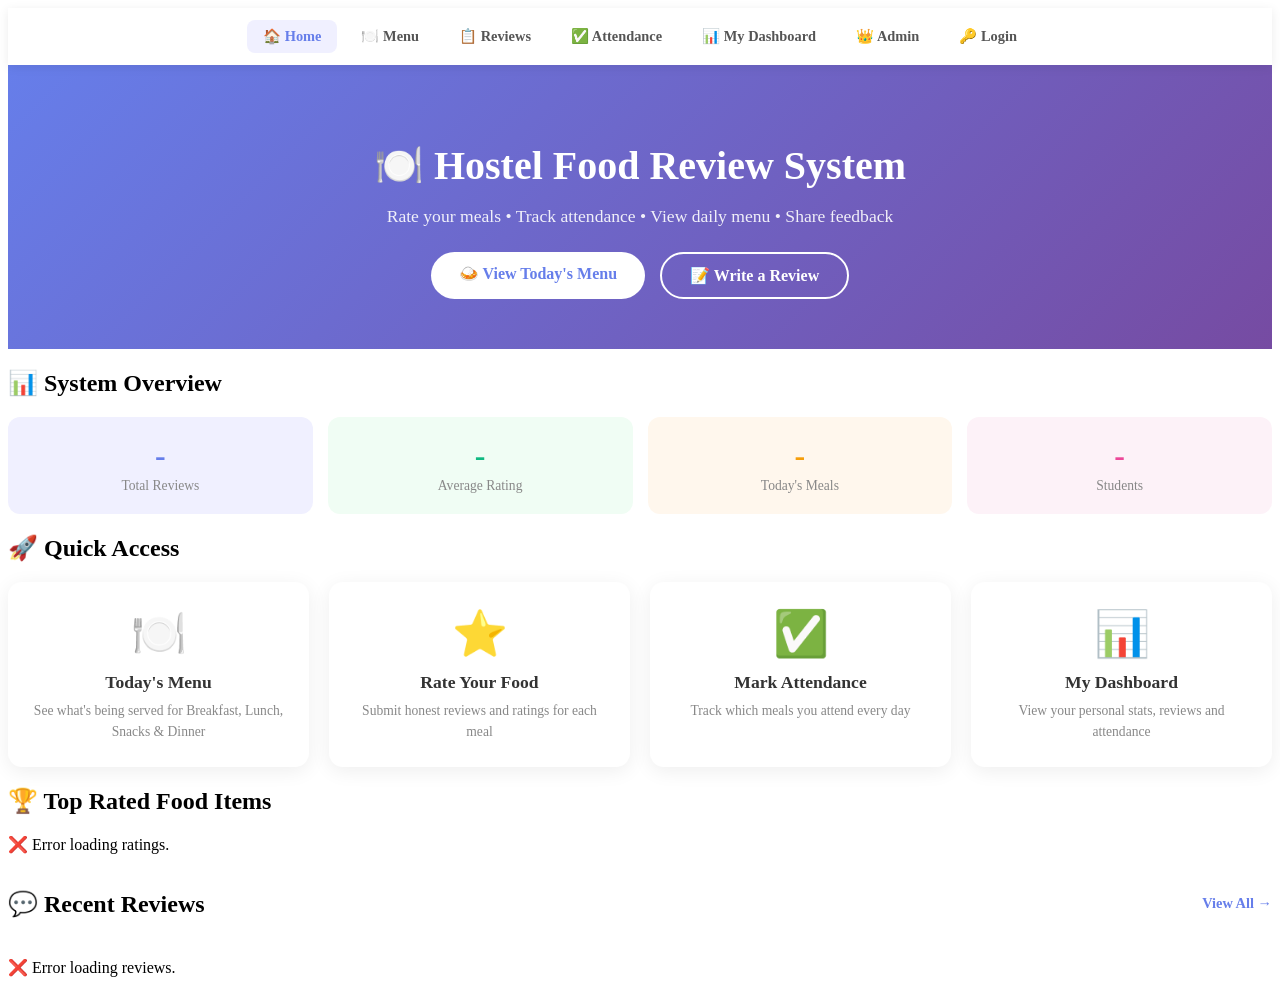
<file: src/main/resources/static/index.html>
<!DOCTYPE html>
<html lang="en">
<head>
    <meta charset="UTF-8">
    <meta name="viewport"
          content="width=device-width, initial-scale=1.0">
    <title>Hostel Food Review System</title>
    <link rel="stylesheet" href="css/style.css">
</head>
<body>

<!-- ===== NAVIGATION ===== -->
<nav class="main-nav" id="mainNav">
    <a href="index.html"  class="nav-link active">
        🏠 Home
    </a>
    <a href="#" onclick="checkLogin('menu.html')" class="nav-link">
        🍽️ Menu
    </a>
    <a href="#" onclick="checkLogin('reviews.html')" class="nav-link">
        📋 Reviews
    </a>
    <a href="#" onclick="checkLogin('attendance.html')" class="nav-link">
        ✅ Attendance
    </a>
    <a href="#" onclick="checkLogin('dashboard.html')" class="nav-link">
        📊 My Dashboard
    </a>
    <a href="#" onclick="checkLogin('admin.html')" class="nav-link">
        👑 Admin
    </a>
    <span class="nav-user" id="navUser"
          style="display:none;">
    </span>
    <a href="login.html"  class="nav-link"
       id="navLoginBtn">
        🔑 Login
    </a>
    <button onclick="logout()"
            id="navLogoutBtn"
            style="display:none;"
            class="nav-link"
            style="border:none;cursor:pointer;
                   background:#fee2e2;color:#dc2626;">
        🚪 Logout
    </button>
</nav>

<!-- ===== HERO ===== -->
<div class="hero">
    <h1>🍽️ Hostel Food Review System</h1>
    <p>
        Rate your meals • Track attendance •
        View daily menu • Share feedback
    </p>
    <div class="hero-buttons">
        <a href="menu.html" class="btn-hero white">
            🍛 View Today's Menu
        </a>
        <a href="reviews.html" class="btn-hero outline">
            📝 Write a Review
        </a>
    </div>
</div>

<!-- ===== MAIN CONTENT ===== -->
<div class="container">

    <!-- QUICK STATS -->
    <div class="card">
        <h2 style="margin-bottom:20px;">
            📊 System Overview
        </h2>
        <div style="display:grid;
                    grid-template-columns:
                    repeat(auto-fit,minmax(150px,1fr));
                    gap:15px;">
            <div style="text-align:center;
                        background:#f0f0ff;
                        border-radius:12px;
                        padding:20px;">
                <div style="font-size:2rem;
                            font-weight:800;
                            color:#667eea;"
                     id="totalReviewsStat">-</div>
                <div style="font-size:0.85rem;
                            color:#888;margin-top:4px;">
                    Total Reviews
                </div>
            </div>
            <div style="text-align:center;
                        background:#f0fdf4;
                        border-radius:12px;
                        padding:20px;">
                <div style="font-size:2rem;
                            font-weight:800;
                            color:#10b981;"
                     id="avgRatingStat">-</div>
                <div style="font-size:0.85rem;
                            color:#888;margin-top:4px;">
                    Average Rating
                </div>
            </div>
            <div style="text-align:center;
                        background:#fff7ed;
                        border-radius:12px;
                        padding:20px;">
                <div style="font-size:2rem;
                            font-weight:800;
                            color:#f59e0b;"
                     id="menuTodayStat">-</div>
                <div style="font-size:0.85rem;
                            color:#888;margin-top:4px;">
                    Today's Meals
                </div>
            </div>
            <div style="text-align:center;
                        background:#fdf2f8;
                        border-radius:12px;
                        padding:20px;">
                <div style="font-size:2rem;
                            font-weight:800;
                            color:#ec4899;"
                     id="studentsStat">-</div>
                <div style="font-size:0.85rem;
                            color:#888;margin-top:4px;">
                    Students
                </div>
            </div>
        </div>
    </div>

    <!-- FEATURES GRID -->
    <div class="card">
        <h2 style="margin-bottom:20px;">
            🚀 Quick Access
        </h2>
        <div class="features-grid">
            <a href="#" onclick="checkLogin('menu.html')" class="feature-card">
                <div class="feature-icon">🍽️</div>
                <div class="feature-title">Today's Menu</div>
                <div class="feature-desc">
                    See what's being served for
                    Breakfast, Lunch, Snacks & Dinner
                </div>
            </a>
            <a href="#" onclick="checkLogin('reviews.html')" class="feature-card">
                <div class="feature-icon">⭐</div>
                <div class="feature-title">
                    Rate Your Food
                </div>
                <div class="feature-desc">
                    Submit honest reviews and ratings
                    for each meal
                </div>
            </a>
            <a href="#" onclick="checkLogin('attendance.html')" class="feature-card">
                <div class="feature-icon">✅</div>
                <div class="feature-title">
                    Mark Attendance
                </div>
                <div class="feature-desc">
                    Track which meals you attend
                    every day
                </div>
            </a>
            <a href="#" onclick="checkLogin('dashboard.html')" class="feature-card">
                <div class="feature-icon">📊</div>
                <div class="feature-title">
                    My Dashboard
                </div>
                <div class="feature-desc">
                    View your personal stats,
                    reviews and attendance
                </div>
            </a>
        </div>
    </div>

    <!-- TOP RATED FOODS -->
    <div class="card">
        <h2 style="margin-bottom:20px;">
            🏆 Top Rated Food Items
        </h2>
        <div id="topRatedContainer">
            <p class="loading">Loading ratings...</p>
        </div>
    </div>

    <!-- RECENT REVIEWS -->
    <div class="card">
        <div style="display:flex;justify-content:
                    space-between;align-items:center;
                    margin-bottom:20px;">
            <h2>💬 Recent Reviews</h2>
            <a href="reviews.html"
               style="color:#667eea;font-size:0.9rem;
                      font-weight:600;
                      text-decoration:none;">
                View All →
            </a>
        </div>
        <div id="recentReviews">
            <p class="loading">Loading reviews...</p>
        </div>
    </div>

</div>

<script>
    const API = "https://hostel-food-review-production.up.railway.app";

    // ================================================
    // NAVIGATION - Check login status
    // ================================================
    function checkNav() {
        const name = localStorage.getItem("studentName");
        if (name) {
            document.getElementById("navUser")
                .textContent = "👤 " + name;
            document.getElementById("navUser")
                .style.display = "inline";
            document.getElementById("navLoginBtn")
                .style.display = "none";
            document.getElementById("navLogoutBtn")
                .style.display = "inline";
        }
    }

    function logout() {
        localStorage.clear();
        window.location.reload();
    }

    // ================================================
    // LOAD OVERVIEW STATS
    // ================================================
    async function loadStats() {
        try {
            // Get admin dashboard stats
            const res  = await fetch(
                `${API}/admin/dashboard`
            );
            const data = await res.json();

            document.getElementById("totalReviewsStat")
                .textContent = data.totalReviews;
            document.getElementById("avgRatingStat")
                .textContent = data.averageRating + " ⭐";
            document.getElementById("menuTodayStat")
                .textContent = data.todayMenuCount;
            document.getElementById("studentsStat")
                .textContent = data.totalStudents;

        } catch(e) {
            console.error("Stats error:", e);
        }
    }

    // ================================================
    // LOAD TOP RATED FOODS
    // ================================================
    async function loadTopRated() {
        const container =
            document.getElementById("topRatedContainer");

        try {
            const res   = await fetch(
                `${API}/reviews/top-rated`
            );
            const foods = await res.json();

            if (foods.length === 0) {
                container.innerHTML =
                    '<p class="loading">' +
                    'No ratings yet. Be the first!</p>';
                return;
            }

            let html = "";

            foods.slice(0, 6).forEach((food, index) => {

                const barWidth =
                    (food.averageRating / 5) * 100;
                const medal =
                    index === 0 ? "🥇" :
                        index === 1 ? "🥈" :
                            index === 2 ? "🥉" : "🍽️";

                html += `
                <div class="rating-row">
                    <div class="rating-food-name">
                        ${medal} ${food.foodItem}
                    </div>
                    <div class="rating-bar-container">
                        <div class="rating-bar-fill"
                             style="width:${barWidth}%">
                        </div>
                    </div>
                    <div class="rating-count">
                        ⭐ ${food.averageRating}
                        <br>
                        <span style="font-size:0.75rem;">
                            ${food.reviewCount} reviews
                        </span>
                    </div>
                </div>
            `;
            });

            container.innerHTML = html;

        } catch(e) {
            container.innerHTML =
                '<p class="loading">❌ Error loading ratings.</p>';
        }
    }

    // ================================================
    // LOAD RECENT REVIEWS
    // ================================================
    async function loadRecentReviews() {
        const container =
            document.getElementById("recentReviews");

        try {
            const res     = await fetch(
                `${API}/reviews/recent`
            );
            const reviews = await res.json();

            if (reviews.length === 0) {
                container.innerHTML =
                    '<p class="loading">No reviews yet!</p>';
                return;
            }

            let html = "";

            reviews.forEach(r => {
                const stars = "⭐".repeat(r.rating);
                html += `
                <div class="review-card">
                    <div class="review-top">
                        <span class="review-student">
                            👤 ${r.studentName}
                        </span>
                        <span class="review-food">
                            🍛 ${r.foodName}
                        </span>
                    </div>
                    <div class="review-stars">
                        ${stars}
                    </div>
                    <div class="review-comment">
                        "${r.comment}"
                    </div>
                </div>
            `;
            });

            container.innerHTML = html;

        } catch(e) {
            container.innerHTML =
                '<p class="loading">❌ Error loading reviews.</p>';
        }
    }

    // ================================================
    // INITIALIZE
    // ================================================
    window.onload = function() {
        checkNav();
        loadStats();
        loadTopRated();
        loadRecentReviews();
    };

    function checkLogin(page) {

        const studentId =
            localStorage.getItem("studentId");

        if (!studentId) {

            alert("Please login first");

            window.location.href = "login.html";

            return;
        }

        window.location.href = page;
    }
</script>

</body>
</html>
</file>
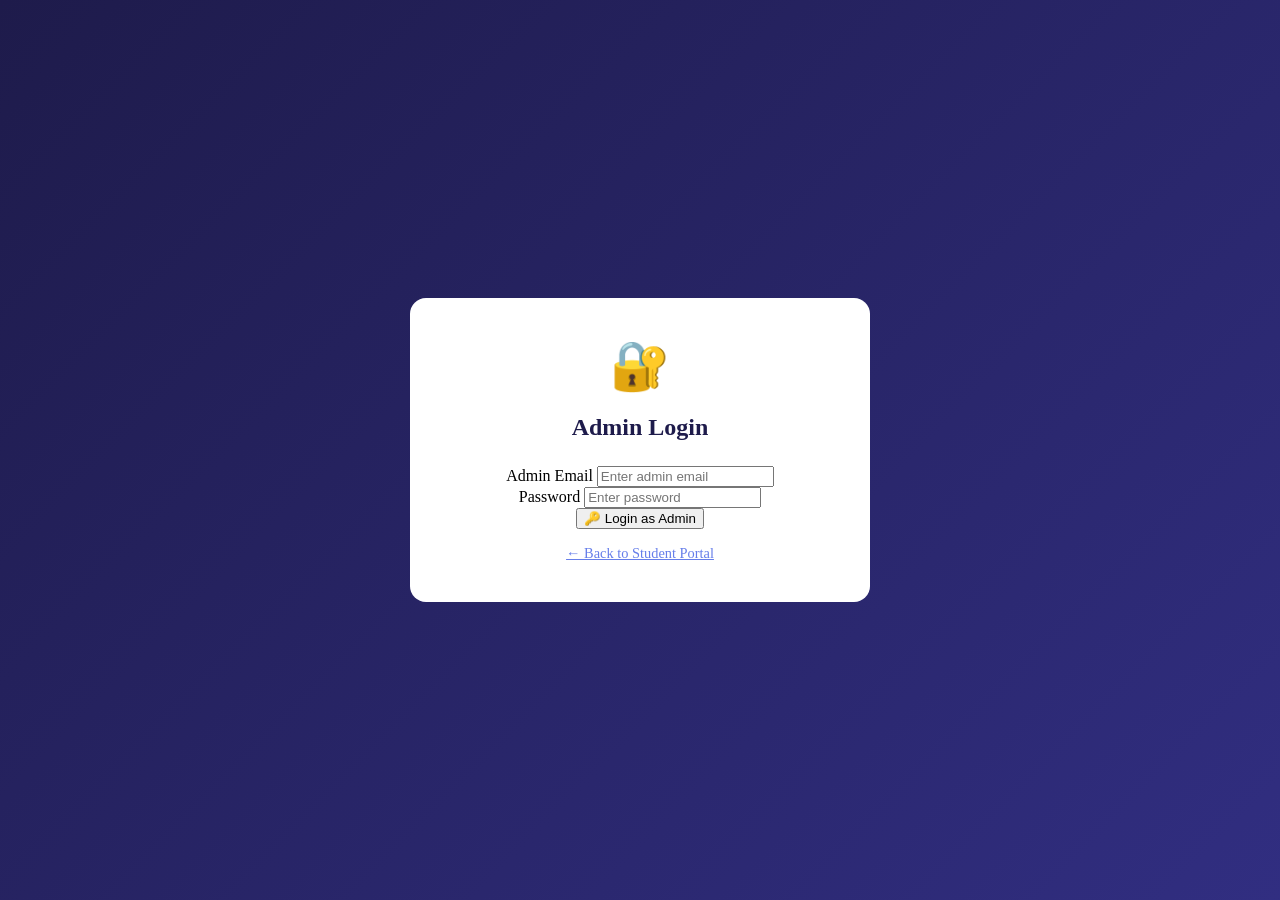
<file: src/main/resources/static/admin.html>
<!DOCTYPE html>
<html lang="en">
<head>
    <meta charset="UTF-8">
    <meta name="viewport" content="width=device-width, initial-scale=1.0">
    <title>Admin Panel</title>
    <link rel="stylesheet" href="css/style.css">
    <style>
        /* ADMIN SPECIFIC STYLES */
        .admin-layout {
            display: flex;
            min-height: 100vh;
        }

        /* SIDEBAR */
        .sidebar {
            width: 240px;
            background: linear-gradient(180deg,#1e1b4b,#312e81);
            color: white;
            padding: 0;
            position: fixed;
            height: 100vh;
            overflow-y: auto;
            z-index: 100;
        }

        .sidebar-logo {
            padding: 25px 20px;
            border-bottom: 1px solid rgba(255,255,255,0.1);
            text-align: center;
        }

        .sidebar-logo h2 {
            font-size: 1.1rem;
            margin-top: 8px;
        }

        .sidebar-logo p {
            font-size: 0.8rem;
            opacity: 0.7;
            margin-top: 4px;
        }

        .sidebar-menu {
            padding: 15px 0;
        }

        .sidebar-item {
            padding: 13px 20px;
            cursor: pointer;
            display: flex;
            align-items: center;
            gap: 12px;
            transition: background 0.2s;
            font-size: 0.95rem;
            border-left: 3px solid transparent;
        }

        .sidebar-item:hover {
            background: rgba(255,255,255,0.1);
        }

        .sidebar-item.active {
            background: rgba(255,255,255,0.15);
            border-left-color: #a78bfa;
            color: #a78bfa;
        }

        .sidebar-logout {
            position: absolute;
            bottom: 0;
            width: 100%;
            padding: 15px 20px;
            border-top: 1px solid rgba(255,255,255,0.1);
            cursor: pointer;
            display: flex;
            align-items: center;
            gap: 12px;
            transition: background 0.2s;
        }

        .sidebar-logout:hover {
            background: rgba(255,0,0,0.2);
        }

        /* MAIN CONTENT */
        .main-content {
            margin-left: 240px;
            flex: 1;
            background: #f0f4f8;
            min-height: 100vh;
        }

        .top-bar {
            background: white;
            padding: 15px 30px;
            display: flex;
            justify-content: space-between;
            align-items: center;
            box-shadow: 0 2px 10px rgba(0,0,0,0.08);
        }

        .top-bar h2 {
            font-size: 1.3rem;
            color: #333;
        }

        .admin-badge {
            background: #ede9fe;
            color: #7c3aed;
            padding: 6px 14px;
            border-radius: 20px;
            font-size: 0.85rem;
            font-weight: 600;
        }

        /* PAGE SECTIONS */
        .page-section {
            display: none;
            padding: 25px 30px;
        }

        .page-section.active {
            display: block;
        }

        /* STATS GRID */
        .stats-grid {
            display: grid;
            grid-template-columns: repeat(auto-fit,minmax(180px,1fr));
            gap: 20px;
            margin-bottom: 25px;
        }

        .stat-card {
            background: white;
            border-radius: 12px;
            padding: 22px;
            text-align: center;
            box-shadow: 0 4px 15px rgba(0,0,0,0.07);
            border-top: 4px solid #667eea;
        }

        .stat-card.green  { border-top-color: #10b981; }
        .stat-card.orange { border-top-color: #f59e0b; }
        .stat-card.pink   { border-top-color: #ec4899; }
        .stat-card.blue   { border-top-color: #3b82f6; }

        .stat-number {
            font-size: 2.2rem;
            font-weight: 800;
            color: #333;
            line-height: 1;
        }

        .stat-label {
            font-size: 0.85rem;
            color: #888;
            margin-top: 6px;
        }

        .stat-emoji {
            font-size: 1.8rem;
            margin-bottom: 8px;
        }

        /* DATA TABLE */
        .data-table {
            width: 100%;
            border-collapse: collapse;
            background: white;
            border-radius: 12px;
            overflow: hidden;
            box-shadow: 0 4px 15px rgba(0,0,0,0.07);
        }

        .data-table th {
            background: #1e1b4b;
            color: white;
            padding: 14px 16px;
            text-align: left;
            font-size: 0.9rem;
            font-weight: 600;
        }

        .data-table td {
            padding: 12px 16px;
            border-bottom: 1px solid #f0f4f8;
            font-size: 0.9rem;
            color: #444;
        }

        .data-table tr:last-child td {
            border-bottom: none;
        }

        .data-table tr:hover td {
            background: #f8faff;
        }

        /* ADD MENU FORM */
        .add-menu-form {
            background: white;
            border-radius: 12px;
            padding: 25px;
            margin-bottom: 25px;
            box-shadow: 0 4px 15px rgba(0,0,0,0.07);
        }

        .form-row {
            display: grid;
            grid-template-columns: 1fr 1fr;
            gap: 15px;
        }

        .rating-badge {
            display: inline-block;
            padding: 3px 10px;
            border-radius: 20px;
            font-size: 0.8rem;
            font-weight: 700;
        }

        .rating-5 { background:#d1fae5; color:#065f46; }
        .rating-4 { background:#dbeafe; color:#1e40af; }
        .rating-3 { background:#fef3c7; color:#92400e; }
        .rating-2 { background:#fee2e2; color:#991b1b; }
        .rating-1 { background:#fce7f3; color:#9d174d; }

        .section-header {
            display: flex;
            justify-content: space-between;
            align-items: center;
            margin-bottom: 20px;
        }

        .section-header h3 {
            font-size: 1.2rem;
            color: #333;
        }

        .login-overlay {
            position: fixed;
            top: 0; left: 0;
            width: 100%; height: 100%;
            background: linear-gradient(135deg,#1e1b4b,#312e81);
            display: flex;
            align-items: center;
            justify-content: center;
            z-index: 999;
        }

        .login-box {
            background: white;
            border-radius: 16px;
            padding: 40px;
            width: 380px;
            text-align: center;
        }

        .login-box h2 {
            margin-bottom: 25px;
            color: #1e1b4b;
        }
    </style>
</head>
<body>

<!-- ===== ADMIN LOGIN OVERLAY ===== -->
<div class="login-overlay" id="loginOverlay">
    <div class="login-box">
        <div style="font-size:3rem;">🔐</div>
        <h2>Admin Login</h2>

        <div class="form-group">
            <label>Admin Email</label>
            <input type="email" id="adminEmail"

                   placeholder="Enter admin email"/>
        </div>

        <div class="form-group">
            <label>Password</label>
            <input type="password" id="adminPassword"

                   placeholder="Enter password"/>
        </div>

        <button class="btn-submit" onclick="adminLogin()">
            🔑 Login as Admin
        </button>

        <div id="loginError" class="message hidden"
             style="margin-top:15px;"></div>

        <div style="margin-top:15px;">
            <a href="index.html"
               style="color:#667eea; font-size:0.9rem;">
                ← Back to Student Portal
            </a>
        </div>
    </div>
</div>

<!-- ===== ADMIN PANEL LAYOUT ===== -->
<div class="admin-layout" id="adminPanel"
     style="display:none;">

    <!-- SIDEBAR -->
    <div class="sidebar">
        <div class="sidebar-logo">
            <div style="font-size:2rem;">🍽️</div>
            <h2>Admin Panel</h2>
            <p id="adminNameDisplay">Loading...</p>
        </div>

        <div class="sidebar-menu">
            <div class="sidebar-item active"
                 onclick="showSection('dashboard', this)">
                📊 Dashboard
            </div>
            <div class="sidebar-item"
                 onclick="showSection('menu', this)">
                🍽️ Manage Menu
            </div>
            <div class="sidebar-item"
                 onclick="showSection('students', this)">
                👥 Students
            </div>
            <div class="sidebar-item"
                 onclick="showSection('reviews', this)">
                📋 Reviews
            </div>
        </div>

        <div class="sidebar-logout" onclick="adminLogout()">
            🚪 Logout
        </div>
    </div>

    <!-- MAIN CONTENT -->
    <div class="main-content">

        <!-- TOP BAR -->
        <div class="top-bar">
            <h2 id="pageTitle">📊 Dashboard</h2>
            <span class="admin-badge">👑 Administrator</span>
        </div>

        <!-- ===== DASHBOARD SECTION ===== -->
        <div class="page-section active" id="dashboardSection">

            <div class="stats-grid">
                <div class="stat-card green">
                    <div class="stat-emoji">👥</div>
                    <div class="stat-number" id="statStudents">-</div>
                    <div class="stat-label">Total Students</div>
                </div>
                <div class="stat-card">
                    <div class="stat-emoji">📅</div>
                    <div class="stat-number" id="statAttendance">-</div>
                    <div class="stat-label">Today's Attendance</div>
                </div>
                <div class="stat-card orange">
                    <div class="stat-emoji">📋</div>
                    <div class="stat-number" id="statReviews">-</div>
                    <div class="stat-label">Total Reviews</div>
                </div>
                <div class="stat-card pink">
                    <div class="stat-emoji">⭐</div>
                    <div class="stat-number" id="statRating">-</div>
                    <div class="stat-label">Average Rating</div>
                </div>
                <div class="stat-card blue">
                    <div class="stat-emoji">🍽️</div>
                    <div class="stat-number" id="statMenuToday">-</div>
                    <div class="stat-label">Today's Menus</div>
                </div>
                <div class="stat-card">
                    <div class="stat-emoji">📅</div>
                    <div class="stat-number" id="statMenuTotal">-</div>
                    <div class="stat-label">Total Menu Items</div>
                </div>
            </div>

            <!-- Quick Actions -->
            <div class="card">
                <h3 style="margin-bottom:15px;">⚡ Quick Actions</h3>
                <div style="display:flex; gap:15px; flex-wrap:wrap;">
                    <button class="btn-submit"
                            style="width:auto; padding:12px 24px;"
                            onclick="showSection('menu',
                            document.querySelectorAll(
                            '.sidebar-item')[1])">
                        ➕ Add Today's Menu
                    </button>
                    <button class="btn-submit"
                            style="width:auto; padding:12px 24px;
                               background:linear-gradient(
                               135deg,#10b981,#059669);"
                            onclick="showSection('students',
                            document.querySelectorAll(
                            '.sidebar-item')[2])">
                        👥 View Students
                    </button>
                    <button class="btn-submit"
                            style="width:auto; padding:12px 24px;
                               background:linear-gradient(
                               135deg,#f59e0b,#d97706);"
                            onclick="showSection('reviews',
                            document.querySelectorAll(
                            '.sidebar-item')[3])">
                        📋 View Reviews
                    </button>
                </div>
            </div>
        </div>

        <!-- ===== MENU MANAGEMENT SECTION ===== -->
        <div class="page-section" id="menuSection">

            <!-- ADD MENU FORM -->
            <div class="add-menu-form">
                <h3 style="margin-bottom:20px;">
                    ➕ Add New Menu Item
                </h3>

                <div class="form-row">
                    <div class="form-group">
                        <label>Meal Type</label>
                        <select id="newMealType">
                            <option value="BREAKFAST">
                                🌅 Breakfast
                            </option>
                            <option value="LUNCH">
                                ☀️ Lunch
                            </option>
                            <option value="SNACKS">
                                🫖 Snacks
                            </option>
                            <option value="DINNER">
                                🌙 Dinner
                            </option>
                        </select>
                    </div>
                    <div class="form-group">
                        <label>Menu Date</label>
                        <input type="date" id="newMenuDate"/>
                    </div>
                </div>

                <div class="form-group">
                    <label>Food Items
                        (comma separated)
                    </label>
                    <input type="text" id="newItems"
                           placeholder=
                                   "Dal, Rice, Roti, Sabzi, Salad"/>
                </div>

                <div class="form-row">
                    <div class="form-group">
                        <label>Description (optional)</label>
                        <input type="text" id="newDesc"
                               placeholder="e.g. Special Sunday Menu"/>
                    </div>
                    <div class="form-group">
                        <label>Special Menu?</label>
                        <select id="newIsSpecial">
                            <option value="false">
                                No - Regular Menu
                            </option>
                            <option value="true">
                                ⭐ Yes - Special Menu
                            </option>
                        </select>
                    </div>
                </div>

                <button class="btn-submit"
                        style="width:auto; padding:12px 30px;"
                        onclick="addMenuItem()">
                    ➕ Add Menu Item
                </button>

                <div id="menuMessage"
                     class="message hidden"
                     style="margin-top:15px;
                            display:inline-block;
                            width:auto; margin-left:15px;">
                </div>
            </div>

            <!-- ALL MENUS TABLE -->
            <div class="section-header">
                <h3>📋 All Menu Items</h3>
                <button class="btn-refresh"
                        onclick="loadAllMenus()">
                    🔄 Refresh
                </button>
            </div>

            <div id="menuTableContainer">
                <p class="loading">Loading menus...</p>
            </div>
        </div>

        <!-- ===== STUDENTS SECTION ===== -->
        <div class="page-section" id="studentsSection">
            <div class="section-header">
                <h3>👥 Registered Students</h3>
                <button class="btn-refresh"
                        onclick="loadStudents()">
                    🔄 Refresh
                </button>
            </div>
            <div id="studentsTableContainer">
                <p class="loading">Loading students...</p>
            </div>
        </div>

        <!-- ===== REVIEWS SECTION ===== -->
        <div class="page-section" id="reviewsSection">
            <div class="section-header">
                <h3>📋 All Reviews</h3>
                <button class="btn-refresh"
                        onclick="loadAdminReviews()">
                    🔄 Refresh
                </button>
            </div>
            <div id="reviewsTableContainer">
                <p class="loading">Loading reviews...</p>
            </div>
        </div>

    </div><!-- end main-content -->
</div><!-- end admin-layout -->

<script>
    // ================================================
    // API URLS
    // ================================================
    const ADMIN_API   =  "https://hostel-food-review-production.up.railway.app/admin";
    const MENU_API = "https://hostel-food-review-production.up.railway.app/menu";

    // ================================================
    // ADMIN LOGIN
    // ================================================
    async function adminLogin() {
        const email    = document.getElementById("adminEmail").value;
        const password = document.getElementById("adminPassword").value;

        try {
            const res = await fetch(`${ADMIN_API}/login`, {
                method:  "POST",
                headers: {"Content-Type":"application/json"},
                body: JSON.stringify({email, password})
            });

            const data = await res.json();

            if (data.success) {
                // Save admin session
                localStorage.setItem("adminId",    data.studentId);
                localStorage.setItem("adminName",  data.studentName);
                localStorage.setItem("adminEmail", data.email);

                // Show panel, hide login
                document.getElementById("loginOverlay")
                    .style.display = "none";
                document.getElementById("adminPanel")
                    .style.display = "flex";
                document.getElementById("adminNameDisplay")
                    .textContent = data.studentName;

                // Load dashboard
                loadDashboard();

            } else {
                const err = document.getElementById("loginError");
                err.textContent = "❌ " + data.message;
                err.className = "message error";
            }

        } catch(e) {
            const err = document.getElementById("loginError");
            err.textContent = "❌ Cannot connect to server!";
            err.className = "message error";
        }
    }

    // ================================================
    // SIDEBAR NAVIGATION
    // ================================================
    function showSection(name, clickedEl) {

        // Hide all sections
        document.querySelectorAll(".page-section")
            .forEach(s => s.classList.remove("active"));

        // Remove active from all sidebar items
        document.querySelectorAll(".sidebar-item")
            .forEach(i => i.classList.remove("active"));

        // Show selected section
        document.getElementById(name + "Section")
            .classList.add("active");

        // Mark clicked item as active
        clickedEl.classList.add("active");

        // Update top bar title
        const titles = {
            dashboard: "📊 Dashboard",
            menu:      "🍽️ Manage Menu",
            students:  "👥 Students",
            reviews:   "📋 Reviews"
        };
        document.getElementById("pageTitle")
            .textContent = titles[name];

        // Load data for section
        if (name === "dashboard") loadDashboard();
        if (name === "menu")      loadAllMenus();
        if (name === "students")  loadStudents();
        if (name === "reviews")   loadAdminReviews();
    }

    // ================================================
    // DASHBOARD - Load Stats
    // ================================================

        async function loadAttendanceSummary() {

            try {

                const res = await fetch(
                    "https://hostel-food-review-production.up.railway.app/api/attendance/summary/today"
                );

                const summaries = await res.json();

                if (summaries.length === 0) return;

                let html = `
            <div class="card" style="margin-top:20px;">
                <h3>✅ Today's Attendance Summary</h3>
        `;

                summaries.forEach(s => {

                    const total =
                        s.presentCount + s.absentCount;

                    const pct =
                        total > 0
                            ? Math.round(
                                (s.presentCount / total) * 100
                            )
                            : 0;

                    html += `
                <p>
                    <strong>${s.mealType}</strong>
                    :
                    ${pct}% Attendance
                    (✅ ${s.presentCount}
                    ❌ ${s.absentCount})
                </p>
            `;
                });

                html += `</div>`;

                document
                    .getElementById("dashboardSection")
                    .insertAdjacentHTML(
                        "beforeend",
                        html
                    );

            } catch(e) {

                console.error(
                    "Attendance summary error:",
                    e
                );
            }
        }
    async function loadDashboard() {

        try {

            const res = await fetch(`${ADMIN_API}/dashboard`);
            const data = await res.json();

            document.getElementById("statStudents")
                .textContent = data.totalStudents;

            document.getElementById("statReviews")
                .textContent = data.totalReviews;

            document.getElementById("statRating")
                .textContent = data.averageRating + "⭐";

            document.getElementById("statMenuToday")
                .textContent = data.todayMenuCount;

            document.getElementById("statMenuTotal")
                .textContent = data.totalMenuItems;
            document.getElementById("statAttendance")
                .textContent = data.todayAttendance;

            loadAttendanceSummary();

        } catch(e) {

            console.error(
                "Dashboard load error:",
                e
            );
        }
    }

    // ================================================
    // MENU MANAGEMENT
    // ================================================

    // Set today's date as default for new menu
    function setDefaultDate() {
        const today = new Date().toISOString().split("T")[0];
        document.getElementById("newMenuDate").value = today;
    }

    async function addMenuItem() {
        const mealType  = document.getElementById("newMealType").value;
        const menuDate  = document.getElementById("newMenuDate").value;
        const items     = document.getElementById("newItems").value.trim();
        const desc      = document.getElementById("newDesc").value.trim();
        const isSpecial = document.getElementById("newIsSpecial").value
            === "true";

        if (!items || !menuDate) {
            showAdminMsg("menuMessage",
                "⚠️ Items and date are required!", "error");
            return;
        }

        try {
            const res = await fetch(MENU_API, {
                method:  "POST",
                headers: {"Content-Type":"application/json"},
                body: JSON.stringify({
                    mealType,
                    menuDate,
                    items,
                    description: desc,
                    isSpecial
                })
            });

            if (res.status === 201) {
                showAdminMsg("menuMessage",
                    "✅ Menu item added!", "success");
                document.getElementById("newItems").value = "";
                document.getElementById("newDesc").value  = "";
                loadAllMenus();
            }
        } catch(e) {
            showAdminMsg("menuMessage",
                "❌ Error adding menu!", "error");
        }
    }

    async function loadAllMenus() {
        const container =
            document.getElementById("menuTableContainer");
        container.innerHTML =
            '<p class="loading">Loading...</p>';

        try {
            const res   = await fetch(`${MENU_API}/all`);
            const menus = await res.json();

            if (menus.length === 0) {
                container.innerHTML =
                    '<p class="loading">No menus found.</p>';
                return;
            }

            let html = `
            <table class="data-table">
                <thead>
                    <tr>
                        <th>ID</th>
                        <th>Date</th>
                        <th>Meal</th>
                        <th>Items</th>
                        <th>Special</th>
                        <th>Action</th>
                    </tr>
                </thead>
                <tbody>
        `;

            menus.forEach(m => {
                html += `
                <tr>
                    <td>#${m.id}</td>
                    <td>${m.menuDate}</td>
                    <td>${m.mealType}</td>
                    <td style="max-width:250px;">
                        ${m.items}
                    </td>
                    <td>${m.special ? "⭐ Yes" : "No"}</td>
                    <td>
                        <button class="btn-delete"
                            onclick="deleteMenu(${m.id})">
                            🗑️ Delete
                        </button>
                    </td>
                </tr>
            `;
            });

            html += "</tbody></table>";
            container.innerHTML = html;

        } catch(e) {
            container.innerHTML =
                '<p class="loading">❌ Error loading menus.</p>';
        }
    }

    async function deleteMenu(id) {
        if (!confirm(`Delete menu item #${id}?`)) return;

        await fetch(`${MENU_API}/${id}`, {method:"DELETE"});
        loadAllMenus();
        loadDashboard();
    }

    // ================================================
    // STUDENTS
    // ================================================
    async function loadStudents() {
        const container =
            document.getElementById("studentsTableContainer");
        container.innerHTML =
            '<p class="loading">Loading students...</p>';

        try {
            const res      = await fetch(`${ADMIN_API}/students`);
            const students = await res.json();

            if (students.length === 0) {
                container.innerHTML =
                    '<p class="loading">No students registered yet.</p>';
                return;
            }

            let html = `
            <table class="data-table">
                <thead>
                    <tr>
                        <th>ID</th>
                        <th>Name</th>
                        <th>Email</th>
                        <th>Room</th>
                        <th>Phone</th>
                        <th>Registered</th>
                        <th>Action</th>
                    </tr>
                </thead>
                <tbody>
        `;

            students.forEach(s => {
                const date = s.createdAt ?
                    s.createdAt.split("T")[0] : "N/A";
                html += `
                <tr>
                    <td>#${s.id}</td>
                    <td><strong>${s.studentName}</strong></td>
                    <td>${s.email}</td>
                    <td>${s.roomNumber || "-"}</td>
                    <td>${s.phone || "-"}</td>
                    <td>${date}</td>
                    <td>
                        <button class="btn-delete"
                            onclick="deleteStudent(${s.id},
                            '${s.studentName}')">
                            🗑️ Remove
                        </button>
                    </td>
                </tr>
            `;
            });

            html += "</tbody></table>";
            container.innerHTML = html;

        } catch(e) {
            container.innerHTML =
                '<p class="loading">❌ Error loading students.</p>';
        }
    }

    async function deleteStudent(id, name) {
        if (!confirm(`Remove student "${name}"? This cannot be undone!`))
            return;

        await fetch(`${ADMIN_API}/students/${id}`,
            {method:"DELETE"});
        loadStudents();
        loadDashboard();
    }

    // ================================================
    // REVIEWS
    // ================================================
    async function loadAdminReviews() {
        const container =
            document.getElementById("reviewsTableContainer");
        container.innerHTML =
            '<p class="loading">Loading reviews...</p>';

        try {
            const res     = await fetch(`${ADMIN_API}/reviews`);
            const reviews = await res.json();

            if (reviews.length === 0) {
                container.innerHTML =
                    '<p class="loading">No reviews yet.</p>';
                return;
            }

            let html = `
            <table class="data-table">
                <thead>
                    <tr>
                        <th>ID</th>
                        <th>Student</th>
                        <th>Food Item</th>
                        <th>Rating</th>
                        <th>Comment</th>
                        <th>Action</th>
                    </tr>
                </thead>
                <tbody>
        `;

            reviews.forEach(r => {
                const stars = "⭐".repeat(r.rating);
                html += `
                <tr>
                    <td>#${r.id}</td>
                    <td><strong>${r.studentName}</strong></td>
                    <td>${r.foodName}</td>
                    <td>
                        <span class="rating-badge
                              rating-${r.rating}">
                            ${stars} (${r.rating})
                        </span>
                    </td>
                    <td style="max-width:200px;">
                        ${r.comment}
                    </td>
                    <td>
                        <button class="btn-delete"
                            onclick="deleteAdminReview(
                            ${r.id})">
                            🗑️ Delete
                        </button>
                    </td>
                </tr>
            `;
            });

            html += "</tbody></table>";
            container.innerHTML = html;

        } catch(e) {
            container.innerHTML =
                '<p class="loading">❌ Error loading reviews.</p>';
        }
    }

    async function deleteAdminReview(id) {
        if (!confirm(`Delete review #${id}?`)) return;
        await fetch(`${ADMIN_API}/reviews/${id}`,
            {method:"DELETE"});
        loadAdminReviews();
        loadDashboard();
    }

    // ================================================
    // HELPERS
    // ================================================
    function showAdminMsg(id, text, type) {
        const el = document.getElementById(id);
        el.textContent  = text;
        el.className    = `message ${type}`;
        setTimeout(() => {
            el.className = "message hidden";
        }, 4000);
    }

    function adminLogout() {
        localStorage.removeItem("adminId");
        localStorage.removeItem("adminName");
        localStorage.removeItem("adminEmail");
        window.location.reload();
    }

    // ================================================
    // INITIALIZE
    // ================================================
    window.onload = function() {

        // Set today's date in menu form
        setDefaultDate();

        // Check if already logged in
        const adminName = localStorage.getItem("adminName");

        if (adminName) {
            document.getElementById("loginOverlay")
                .style.display = "none";
            document.getElementById("adminPanel")
                .style.display = "flex";
            document.getElementById("adminNameDisplay")
                .textContent = adminName;
            loadDashboard();
        }
    };
</script>

</body>
</html>
</file>
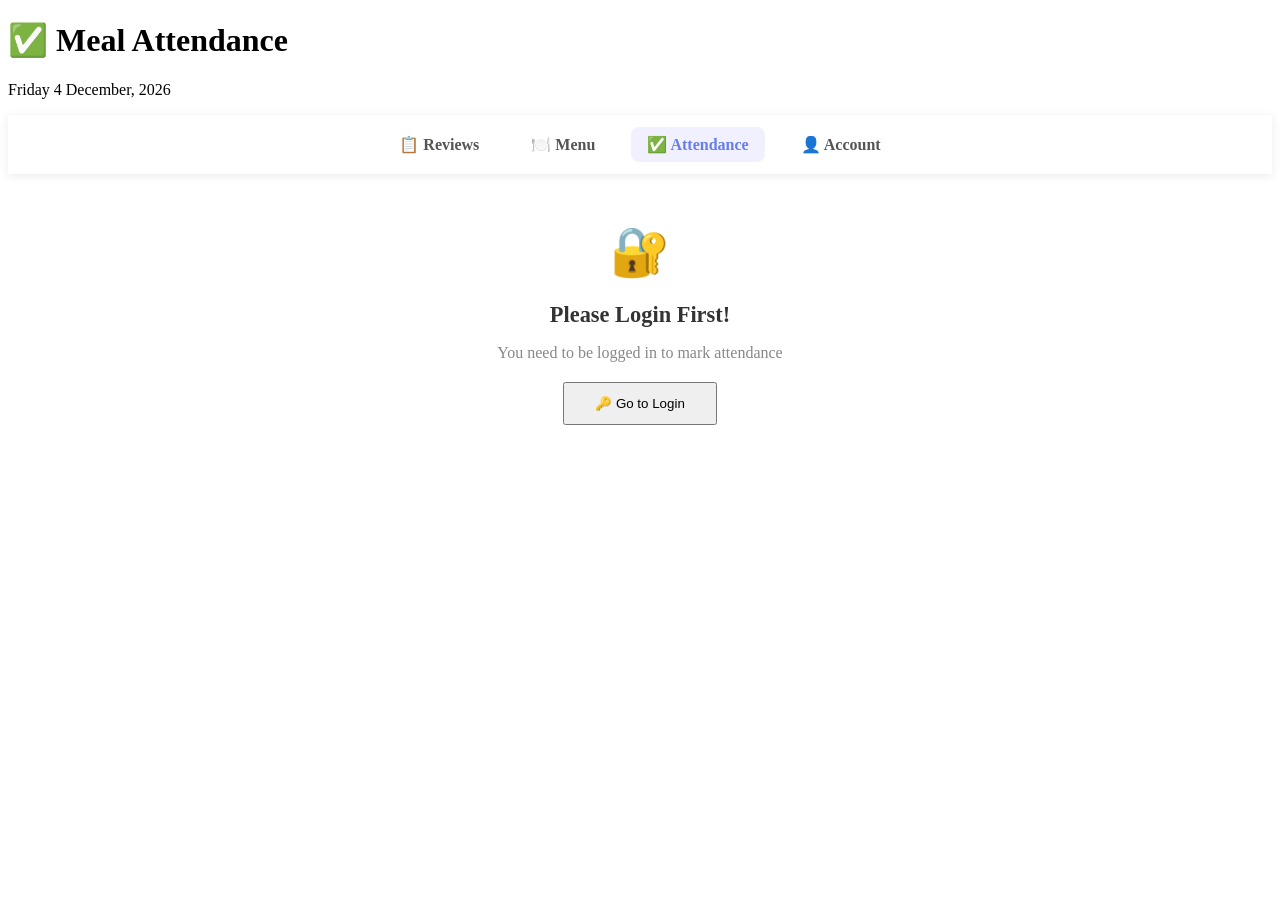
<file: src/main/resources/static/attendance.html>
<!DOCTYPE html>
<html lang="en">
<head>
    <meta charset="UTF-8">
    <meta name="viewport" content="width=device-width, initial-scale=1.0">
    <title>Meal Attendance</title>
    <link rel="stylesheet" href="css/style.css">
    <style>
        .meal-attendance-grid {
            display: grid;
            grid-template-columns:
                repeat(auto-fit, minmax(220px, 1fr));
            gap: 20px;
            margin-top: 15px;
        }

        .meal-attend-card {
            background: white;
            border-radius: 14px;
            padding: 25px;
            text-align: center;
            box-shadow: 0 4px 20px rgba(0,0,0,0.08);
            border-top: 5px solid #e1e8ed;
            transition: transform 0.2s;
        }

        .meal-attend-card:hover {
            transform: translateY(-3px);
        }

        .meal-attend-card.breakfast {
            border-top-color: #f59e0b;
        }
        .meal-attend-card.lunch {
            border-top-color: #10b981;
        }
        .meal-attend-card.snacks {
            border-top-color: #f43f5e;
        }
        .meal-attend-card.dinner {
            border-top-color: #6366f1;
        }

        .meal-attend-emoji {
            font-size: 2.5rem;
            margin-bottom: 10px;
        }

        .meal-attend-name {
            font-size: 1.1rem;
            font-weight: 700;
            color: #333;
            margin-bottom: 5px;
        }

        .meal-attend-time {
            font-size: 0.8rem;
            color: #888;
            margin-bottom: 20px;
        }

        .attend-btn {
            width: 100%;
            padding: 11px;
            border: none;
            border-radius: 8px;
            font-size: 0.95rem;
            font-weight: 600;
            cursor: pointer;
            transition: all 0.2s;
        }

        .attend-btn.present {
            background: #d1fae5;
            color:       #065f46;
            border: 2px solid #6ee7b7;
        }

        .attend-btn.absent {
            background: #fee2e2;
            color:       #991b1b;
            border: 2px solid #fca5a5;
        }

        .attend-btn.unmarked {
            background: #f0f4f8;
            color:       #555;
            border: 2px solid #e1e8ed;
        }

        .attend-btn:hover {
            opacity: 0.85;
            transform: scale(1.02);
        }

        .status-tag {
            display: inline-block;
            padding: 4px 12px;
            border-radius: 20px;
            font-size: 0.8rem;
            font-weight: 700;
            margin-bottom: 12px;
        }

        .status-tag.present {
            background: #d1fae5;
            color: #065f46;
        }

        .status-tag.absent {
            background: #fee2e2;
            color: #991b1b;
        }

        .status-tag.unmarked {
            background: #f0f4f8;
            color: #888;
        }

        /* HISTORY TABLE */
        .history-table {
            width: 100%;
            border-collapse: collapse;
        }

        .history-table th {
            background: #667eea;
            color: white;
            padding: 12px 15px;
            text-align: left;
            font-size: 0.85rem;
        }

        .history-table td {
            padding: 11px 15px;
            border-bottom: 1px solid #f0f4f8;
            font-size: 0.9rem;
        }

        .history-table tr:hover td {
            background: #f8faff;
        }

        .badge-present {
            background: #d1fae5;
            color: #065f46;
            padding: 3px 10px;
            border-radius: 20px;
            font-size: 0.8rem;
            font-weight: 600;
        }

        .badge-absent {
            background: #fee2e2;
            color: #991b1b;
            padding: 3px 10px;
            border-radius: 20px;
            font-size: 0.8rem;
            font-weight: 600;
        }

        .not-logged-in {
            text-align: center;
            padding: 50px 20px;
        }

        .not-logged-in h3 {
            font-size: 1.4rem;
            margin-bottom: 10px;
            color: #333;
        }

        .week-stats {
            display: grid;
            grid-template-columns:
                repeat(auto-fit, minmax(140px,1fr));
            gap: 15px;
            margin-bottom: 20px;
        }

        .week-stat-box {
            background: white;
            border-radius: 10px;
            padding: 15px;
            text-align: center;
            box-shadow: 0 2px 10px rgba(0,0,0,0.06);
        }

        .week-stat-num {
            font-size: 1.8rem;
            font-weight: 800;
            color: #667eea;
        }

        .week-stat-label {
            font-size: 0.8rem;
            color: #888;
            margin-top: 4px;
        }



             /* your existing CSS */

             /* ===== SHARED NAVIGATION ===== */
         .main-nav {
             background: white;
             ...
         }

        .nav-link {
            ...
        }

        /* rest of the CSS from STEP 6 */




    </style>
</head>
<body>

<!-- HEADER -->
<header class="header">
    <div class="header-content">
        <h1>✅ Meal Attendance</h1>
        <p id="attendanceDate">Loading...</p>
    </div>
</header>

<!-- NAV -->
<nav style="background:white; padding:12px 20px;
            box-shadow:0 2px 10px rgba(0,0,0,0.08);
            display:flex; justify-content:center;
            gap:20px; flex-wrap:wrap;">
    <a href="index.html"
       style="color:#555;text-decoration:none;
              font-weight:600;padding:8px 16px;
              border-radius:8px;">
        📋 Reviews
    </a>
    <a href="menu.html"
       style="color:#555;text-decoration:none;
              font-weight:600;padding:8px 16px;
              border-radius:8px;">
        🍽️ Menu
    </a>
    <a href="attendance.html"
       style="color:#667eea;text-decoration:none;
              font-weight:600;padding:8px 16px;
              border-radius:8px;background:#f0f0ff;">
        ✅ Attendance
    </a>
    <a href="dashboard.html"
       style="color:#555;text-decoration:none;
              font-weight:600;padding:8px 16px;
              border-radius:8px;">
        👤 Account
    </a>
</nav>

<div class="container">

    <!-- NOT LOGGED IN MESSAGE -->
    <div id="notLoggedIn" class="card not-logged-in"
         style="display:none;">
        <div style="font-size:3rem;">🔐</div>
        <h3>Please Login First!</h3>
        <p style="color:#888; margin-bottom:20px;">
            You need to be logged in to mark attendance
        </p>
        <a href="login.html">
            <button class="btn-submit"
                    style="width:auto;padding:12px 30px;">
                🔑 Go to Login
            </button>
        </a>
    </div>

    <!-- LOGGED IN CONTENT -->
    <div id="attendanceContent">

        <!-- TODAY'S MEALS -->
        <div class="card">
            <div style="display:flex;justify-content:
                        space-between;align-items:center;
                        margin-bottom:5px;">
                <h2>🍽️ Mark Today's Attendance</h2>
                <button class="btn-refresh"
                        onclick="loadTodayAttendance()">
                    🔄 Refresh
                </button>
            </div>
            <p style="color:#888;font-size:0.9rem;
                      margin-bottom:15px;">
                Click a meal to toggle
                Present ✅ / Absent ❌
            </p>

            <div class="meal-attendance-grid"
                 id="mealAttendanceGrid">
                <p class="loading">Loading meals...</p>
            </div>

            <div id="attendMsg"
                 class="message hidden"
                 style="margin-top:15px;">
            </div>
        </div>

        <!-- WEEK SUMMARY -->
        <div class="card">
            <h2 style="margin-bottom:15px;">
                📊 This Week's Summary
            </h2>

            <div class="week-stats" id="weekStats">
                <!-- filled by JS -->
            </div>
        </div>

        <!-- ATTENDANCE HISTORY -->
        <div class="card">
            <div style="display:flex;justify-content:
                        space-between;align-items:center;
                        margin-bottom:20px;">
                <h2>📅 Attendance History (Last 7 Days)</h2>
                <button class="btn-refresh"
                        onclick="loadHistory()">
                    🔄 Refresh
                </button>
            </div>

            <div id="historyContainer">
                <p class="loading">Loading history...</p>
            </div>
        </div>

    </div>

</div>

<script>

    const ATTEND_API = "https://hostel-food-review-production.up.railway.app/api/attendance";

    const MEALS = [
        {
            type: "BREAKFAST",
            emoji: "🌅",
            label: "Breakfast",
            time: "7:00 - 9:00 AM",
            color: "breakfast"
        },
        {
            type: "LUNCH",
            emoji: "☀️",
            label: "Lunch",
            time: "12:00 - 2:00 PM",
            color: "lunch"
        },
        {
            type: "SNACKS",
            emoji: "🫖",
            label: "Snacks",
            time: "4:00 - 5:30 PM",
            color: "snacks"
        },
        {
            type: "DINNER",
            emoji: "🌙",
            label: "Dinner",
            time: "7:30 - 9:30 PM",
            color: "dinner"
        }
    ];

    let studentId   = null;
    let studentName = null;

    // ================================================
    // INITIALIZE
    // ================================================
    window.onload = function() {

        // Show today's date
        const today = new Date();
        document.getElementById("attendanceDate")
            .textContent = today.toLocaleDateString(
            "en-IN", {
                weekday: "long",
                year: "numeric",
                month: "long",
                day: "numeric"
            }
        );

        // Check login
        studentId   = localStorage.getItem("studentId");
        studentName = localStorage.getItem("studentName");

        if (!studentId) {
            document.getElementById("notLoggedIn")
                .style.display = "block";
            document.getElementById("attendanceContent")
                .style.display = "none";
            return;
        }

        // Load everything
        loadTodayAttendance();
        loadHistory();
    };

    // ================================================
    // LOAD TODAY'S MEAL CARDS WITH ATTENDANCE STATUS
    // ================================================
    async function loadTodayAttendance() {

        const grid = document.getElementById(
            "mealAttendanceGrid"
        );
        grid.innerHTML = '<p class="loading">Loading...</p>';

        try {
            // Get student's today attendance
            const res = await fetch(
                `${ATTEND_API}/student/${studentId}/today`
            );
            const records = await res.json();

            // Map: mealType → status
            const statusMap = {};
            records.forEach(r => {
                statusMap[r.mealType] = r.status;
            });

            // Build meal cards
            let html = "";

            MEALS.forEach(meal => {

                const status = statusMap[meal.type] || "UNMARKED";

                const tagClass =
                    status === "PRESENT"  ? "present"  :
                        status === "ABSENT"   ? "absent"   :
                            "unmarked";

                const tagText =
                    status === "PRESENT"  ? "✅ Present"  :
                        status === "ABSENT"   ? "❌ Absent"   :
                            "⬜ Not Marked";

                const btnText =
                    status === "PRESENT"
                        ? "✅ Marked Present — Click to change"
                        : status === "ABSENT"
                            ? "❌ Marked Absent — Click to change"
                            : "Mark Attendance";

                const btnClass =
                    status === "PRESENT"  ? "present"  :
                        status === "ABSENT"   ? "absent"   :
                            "unmarked";

                html += `
                <div class="meal-attend-card ${meal.color}">
                    <div class="meal-attend-emoji">
                        ${meal.emoji}
                    </div>
                    <div class="meal-attend-name">
                        ${meal.label}
                    </div>
                    <div class="meal-attend-time">
                        🕐 ${meal.time}
                    </div>
                    <div class="status-tag ${tagClass}">
                        ${tagText}
                    </div>
                    <button
                        class="attend-btn ${btnClass}"
                        id="btn-${meal.type}"
                        onclick="toggleAttendance(
                            '${meal.type}',
                            '${status}'
                        )">
                        ${btnText}
                    </button>
                </div>
            `;
            });

            grid.innerHTML = html;
            loadWeekSummary();

        } catch(e) {
            grid.innerHTML =
                '<p class="loading">❌ Error loading. ' +
                'Is server running?</p>';
        }
    }

    // ================================================
    // TOGGLE ATTENDANCE (PRESENT ↔ ABSENT)
    // ================================================
    async function toggleAttendance(mealType, currentStatus) {

        // Determine new status
        const newStatus =
            currentStatus === "PRESENT" ? "ABSENT" :
                "PRESENT";

        const today = new Date().toISOString().split("T")[0];

        try {
            const res = await fetch(`${ATTEND_API}/mark`, {
                method:  "POST",
                headers: {"Content-Type":"application/json"},
                body: JSON.stringify({
                    studentId:   parseInt(studentId),
                    studentName: studentName,
                    mealType:    mealType,
                    mealDate:    today,
                    status:      newStatus
                })
            });

            if (res.status === 201) {
                const emoji =
                    newStatus === "PRESENT" ? "✅" : "❌";
                showAttendMsg(
                    `${emoji} ${mealType} marked as ${newStatus}!`,
                    newStatus === "PRESENT" ? "success" : "error"
                );
                loadTodayAttendance(); // refresh cards
                loadHistory();         // refresh history
            }

        } catch(e) {
            showAttendMsg(
                "❌ Error. Is server running?", "error"
            );
        }
    }

    // ================================================
    // LOAD WEEK SUMMARY STATS
    // ================================================
    async function loadWeekSummary() {
        try {
            const res     = await fetch(
                `${ATTEND_API}/student/${studentId}/week`
            );
            const records = await res.json();

            const present = records.filter(
                r => r.status === "PRESENT"
            ).length;

            const absent = records.filter(
                r => r.status === "ABSENT"
            ).length;

            const total  = records.length;
            const pct    = total > 0
                ? Math.round((present / total) * 100)
                : 0;

            document.getElementById("weekStats").innerHTML = `
            <div class="week-stat-box">
                <div class="week-stat-num"
                     style="color:#10b981;">
                    ${present}
                </div>
                <div class="week-stat-label">
                    ✅ Present This Week
                </div>
            </div>
            <div class="week-stat-box">
                <div class="week-stat-num"
                     style="color:#ef4444;">
                    ${absent}
                </div>
                <div class="week-stat-label">
                    ❌ Absent This Week
                </div>
            </div>
            <div class="week-stat-box">
                <div class="week-stat-num">${total}</div>
                <div class="week-stat-label">
                    📊 Total Marked
                </div>
            </div>
            <div class="week-stat-box">
                <div class="week-stat-num"
                     style="color:#667eea;">
                    ${pct}%
                </div>
                <div class="week-stat-label">
                    🎯 Attendance Rate
                </div>
            </div>
        `;

        } catch(e) {
            console.error("Week summary error:", e);
        }
    }

    // ================================================
    // LOAD ATTENDANCE HISTORY TABLE
    // ================================================
    async function loadHistory() {
        const container =
            document.getElementById("historyContainer");

        try {
            const res     = await fetch(
                `${ATTEND_API}/student/${studentId}/week`
            );
            const records = await res.json();

            if (records.length === 0) {
                container.innerHTML =
                    '<p class="loading">No attendance ' +
                    'records yet. Mark your first meal!</p>';
                return;
            }

            // Sort by date descending (newest first)
            records.sort((a, b) =>
                new Date(b.mealDate) - new Date(a.mealDate)
            );

            let html = `
            <table class="history-table">
                <thead>
                    <tr>
                        <th>Date</th>
                        <th>Meal</th>
                        <th>Status</th>
                        <th>Marked At</th>
                    </tr>
                </thead>
                <tbody>
        `;

            records.forEach(r => {

                const markedTime = r.markedAt
                    ? r.markedAt.split("T")[1]
                        .substring(0,5)
                    : "-";

                const badgeClass =
                    r.status === "PRESENT"
                        ? "badge-present"
                        : "badge-absent";

                const statusIcon =
                    r.status === "PRESENT"
                        ? "✅ Present"
                        : "❌ Absent";

                html += `
                <tr>
                    <td><strong>${r.mealDate}</strong></td>
                    <td>${r.mealType}</td>
                    <td>
                        <span class="${badgeClass}">
                            ${statusIcon}
                        </span>
                    </td>
                    <td>${markedTime}</td>
                </tr>
            `;
            });

            html += "</tbody></table>";
            container.innerHTML = html;

        } catch(e) {
            container.innerHTML =
                '<p class="loading">❌ Error loading history.</p>';
        }
    }

    // ================================================
    // HELPER — Show message
    // ================================================
    function showAttendMsg(text, type) {
        const el = document.getElementById("attendMsg");
        el.textContent = text;
        el.className   = `message ${type}`;
        setTimeout(() => {
            el.className = "message hidden";
        }, 3000);
    }
</script>

</body>
</html>
</file>
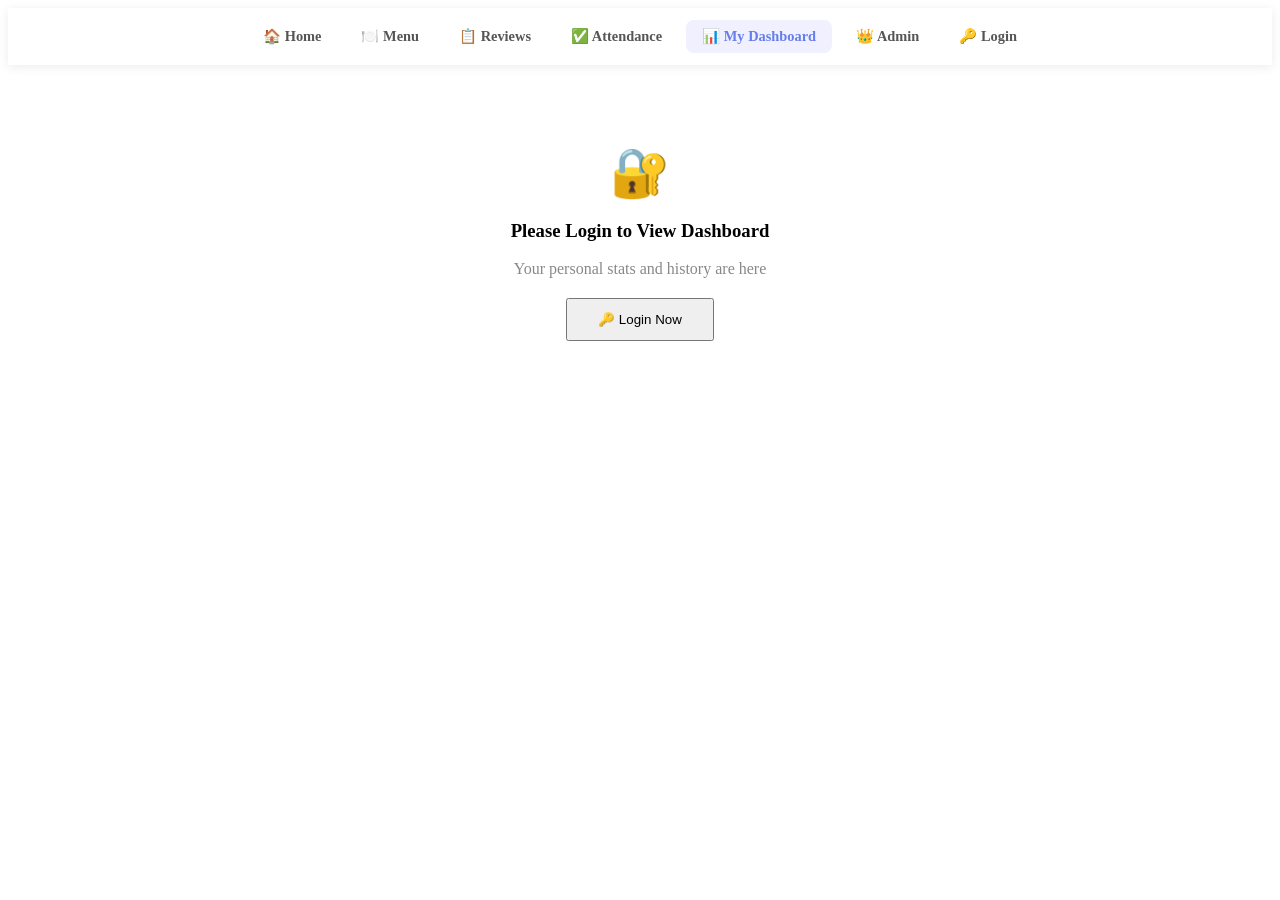
<file: src/main/resources/static/dashboard.html>
<!DOCTYPE html>
<html lang="en">
<head>
    <meta charset="UTF-8">
    <meta name="viewport"
          content="width=device-width, initial-scale=1.0">
    <title>My Dashboard</title>
    <link rel="stylesheet" href="css/style.css">
    <style>
        .profile-card {
            background: linear-gradient(
                    135deg, #667eea, #764ba2
            );
            color: white;
            border-radius: 16px;
            padding: 30px;
            display: flex;
            align-items: center;
            gap: 20px;
            margin-bottom: 25px;
        }

        .profile-avatar {
            width: 70px;
            height: 70px;
            border-radius: 50%;
            background: rgba(255,255,255,0.2);
            display: flex;
            align-items: center;
            justify-content: center;
            font-size: 2rem;
            flex-shrink: 0;
        }

        .profile-info h2 {
            font-size: 1.4rem;
            margin-bottom: 4px;
        }

        .profile-info p {
            opacity: 0.85;
            font-size: 0.9rem;
        }

        .my-stats {
            display: grid;
            grid-template-columns:
                repeat(auto-fit, minmax(130px, 1fr));
            gap: 15px;
            margin-bottom: 25px;
        }

        .my-stat {
            background: white;
            border-radius: 12px;
            padding: 18px;
            text-align: center;
            box-shadow: 0 4px 15px rgba(0,0,0,0.07);
        }

        .my-stat-num {
            font-size: 1.8rem;
            font-weight: 800;
            color: #667eea;
        }

        .my-stat-label {
            font-size: 0.8rem;
            color: #888;
            margin-top: 4px;
        }

        .tab-buttons {
            display: flex;
            gap: 10px;
            margin-bottom: 20px;
            flex-wrap: wrap;
        }

        .tab-btn {
            padding: 10px 20px;
            border: 2px solid #e1e8ed;
            border-radius: 8px;
            background: white;
            cursor: pointer;
            font-weight: 600;
            font-size: 0.9rem;
            transition: all 0.2s;
        }

        .tab-btn.active {
            background: #667eea;
            color: white;
            border-color: #667eea;
        }

        .tab-content {
            display: none;
        }

        .tab-content.active {
            display: block;
        }
    </style>
</head>
<body>

<!-- NAV -->
<nav class="main-nav">
    <a href="index.html"     class="nav-link">🏠 Home</a>
    <a href="menu.html"      class="nav-link">🍽️ Menu</a>
    <a href="reviews.html"   class="nav-link">📋 Reviews</a>
    <a href="attendance.html" class="nav-link">
        ✅ Attendance
    </a>
    <a href="dashboard.html" class="nav-link active">
        📊 My Dashboard
    </a>
    <a href="admin.html"     class="nav-link">👑 Admin</a>
    <a href="login.html"     class="nav-link"
       id="navLoginBtn">🔑 Login</a>
</nav>

<div class="container" style="margin-top:30px;">

    <!-- NOT LOGGED IN -->
    <div id="notLoggedIn" class="card"
         style="display:none;text-align:center;
                padding:50px;">
        <div style="font-size:3rem;margin-bottom:15px;">
            🔐
        </div>
        <h3>Please Login to View Dashboard</h3>
        <p style="color:#888;margin:10px 0 20px;">
            Your personal stats and history are here
        </p>
        <a href="login.html">
            <button class="btn-submit"
                    style="width:auto;padding:12px 30px;">
                🔑 Login Now
            </button>
        </a>
    </div>

    <!-- DASHBOARD CONTENT -->
    <div id="dashContent">

        <!-- PROFILE CARD -->
        <div class="profile-card" id="profileCard">
            <div class="profile-avatar">👤</div>
            <div class="profile-info">
                <h2 id="profileName">Loading...</h2>
                <p id="profileEmail"></p>
                <p style="margin-top:5px;font-size:0.85rem;">
                    🏠 Hostel Student
                </p>
            </div>
        </div>

        <!-- MY STATS -->
        <div class="my-stats">
            <div class="my-stat">
                <div class="my-stat-num"
                     id="myAttendTotal">-</div>
                <div class="my-stat-label">
                    Meals Tracked
                </div>
            </div>
            <div class="my-stat">
                <div class="my-stat-num"
                     style="color:#10b981;"
                     id="myPresent">-</div>
                <div class="my-stat-label">
                    ✅ Present
                </div>
            </div>
            <div class="my-stat">
                <div class="my-stat-num"
                     style="color:#ef4444;"
                     id="myAbsent">-</div>
                <div class="my-stat-label">
                    ❌ Absent
                </div>
            </div>
            <div class="my-stat">
                <div class="my-stat-num"
                     style="color:#f59e0b;"
                     id="myAttendRate">-</div>
                <div class="my-stat-label">
                    Attendance Rate
                </div>
            </div>
        </div>

        <!-- TABS -->
        <div class="card">
            <div class="tab-buttons">
                <button class="tab-btn active"
                        onclick="showTab('attendance',this)">
                    ✅ My Attendance
                </button>
                <button class="tab-btn"
                        onclick="showTab('quicklinks',this)">
                    🔗 Quick Links
                </button>
            </div>

            <!-- ATTENDANCE TAB -->
            <div class="tab-content active"
                 id="attendanceTab">
                <div id="myAttendanceList">
                    <p class="loading">
                        Loading attendance...
                    </p>
                </div>
            </div>

            <!-- QUICK LINKS TAB -->
            <div class="tab-content" id="quicklinksTab">
                <div class="features-grid">
                    <a href="menu.html"
                       class="feature-card">
                        <div class="feature-icon">🍽️</div>
                        <div class="feature-title">
                            Today's Menu
                        </div>
                        <div class="feature-desc">
                            See what's for lunch!
                        </div>
                    </a>
                    <a href="reviews.html"
                       class="feature-card">
                        <div class="feature-icon">⭐</div>
                        <div class="feature-title">
                            Write a Review
                        </div>
                        <div class="feature-desc">
                            Rate today's food
                        </div>
                    </a>
                    <a href="attendance.html"
                       class="feature-card">
                        <div class="feature-icon">✅</div>
                        <div class="feature-title">
                            Mark Attendance
                        </div>
                        <div class="feature-desc">
                            Mark today's meals
                        </div>
                    </a>
                    <a href="login.html"
                       class="feature-card">
                        <div class="feature-icon">👤</div>
                        <div class="feature-title">
                            My Account
                        </div>
                        <div class="feature-desc">
                            Login / Register
                        </div>
                    </a>
                </div>
            </div>
        </div>

    </div>

</div>

<script>

    const ATTEND_API =
        "https://hostel-food-review-production.up.railway.app/api/attendance";

    let studentId   = null;
    let studentName = null;
    let studentEmail = null;

    // ================================================
    // INITIALIZE
    // ================================================
    window.onload = function() {

        studentId    = localStorage.getItem("studentId");
        studentName  = localStorage.getItem("studentName");
        studentEmail = localStorage.getItem("studentEmail");

        if (!studentId) {
            document.getElementById("notLoggedIn")
                .style.display = "block";
            document.getElementById("dashContent")
                .style.display = "none";
            return;
        }

        // Fill profile
        document.getElementById("profileName")
            .textContent = studentName;
        document.getElementById("profileEmail")
            .textContent = studentEmail;
        document.getElementById("navLoginBtn")
            .textContent = "👤 " + studentName;

        loadMyStats();
        loadMyAttendance();
    };

    // ================================================
    // LOAD MY STATS
    // ================================================
    async function loadMyStats() {
        try {
            const res = await fetch(
                `${ATTEND_API}/student/${studentId}/history`
            );
            const records = await res.json();

            const present = records.filter(
                r => r.status === "PRESENT"
            ).length;
            const absent = records.filter(
                r => r.status === "ABSENT"
            ).length;
            const total  = records.length;
            const rate   = total > 0
                ? Math.round((present/total)*100) + "%"
                : "0%";

            document.getElementById("myAttendTotal")
                .textContent = total;
            document.getElementById("myPresent")
                .textContent = present;
            document.getElementById("myAbsent")
                .textContent = absent;
            document.getElementById("myAttendRate")
                .textContent = rate;

        } catch(e) {
            console.error("Stats error:", e);
        }
    }

    // ================================================
    // LOAD MY ATTENDANCE HISTORY
    // ================================================
    async function loadMyAttendance() {
        const container =
            document.getElementById("myAttendanceList");

        try {
            const res = await fetch(
                `${ATTEND_API}/student/${studentId}/week`
            );
            const records = await res.json();

            if (records.length === 0) {
                container.innerHTML =
                    '<p class="loading">' +
                    'No attendance records yet. ' +
                    '<a href="attendance.html">Mark now!</a>' +
                    '</p>';
                return;
            }

            records.sort((a,b) =>
                new Date(b.mealDate) - new Date(a.mealDate)
            );

            let html = `
            <table style="width:100%;
                          border-collapse:collapse;">
                <thead>
                    <tr style="background:#f0f4f8;">
                        <th style="padding:10px;
                            text-align:left;
                            font-size:0.85rem;">
                            Date
                        </th>
                        <th style="padding:10px;
                            text-align:left;
                            font-size:0.85rem;">
                            Meal
                        </th>
                        <th style="padding:10px;
                            text-align:left;
                            font-size:0.85rem;">
                            Status
                        </th>
                    </tr>
                </thead>
                <tbody>
        `;

            records.forEach(r => {
                const badge = r.status === "PRESENT"
                    ? '<span class="badge-present">✅ Present</span>'
                    : '<span class="badge-absent">❌ Absent</span>';

                html += `
                <tr style="border-bottom:
                           1px solid #f0f4f8;">
                    <td style="padding:11px 10px;">
                        ${r.mealDate}
                    </td>
                    <td style="padding:11px 10px;">
                        ${r.mealType}
                    </td>
                    <td style="padding:11px 10px;">
                        ${badge}
                    </td>
                </tr>
            `;
            });

            html += "</tbody></table>";
            container.innerHTML = html;

        } catch(e) {
            container.innerHTML =
                '<p class="loading">❌ Error loading.</p>';
        }
    }

    // ================================================
    // TAB SWITCHING
    // ================================================
    function showTab(name, btn) {
        document.querySelectorAll(".tab-content")
            .forEach(t => t.classList.remove("active"));
        document.querySelectorAll(".tab-btn")
            .forEach(b => b.classList.remove("active"));

        document.getElementById(name + "Tab")
            .classList.add("active");
        btn.classList.add("active");
    }
</script>

</body>
</html>
</file>
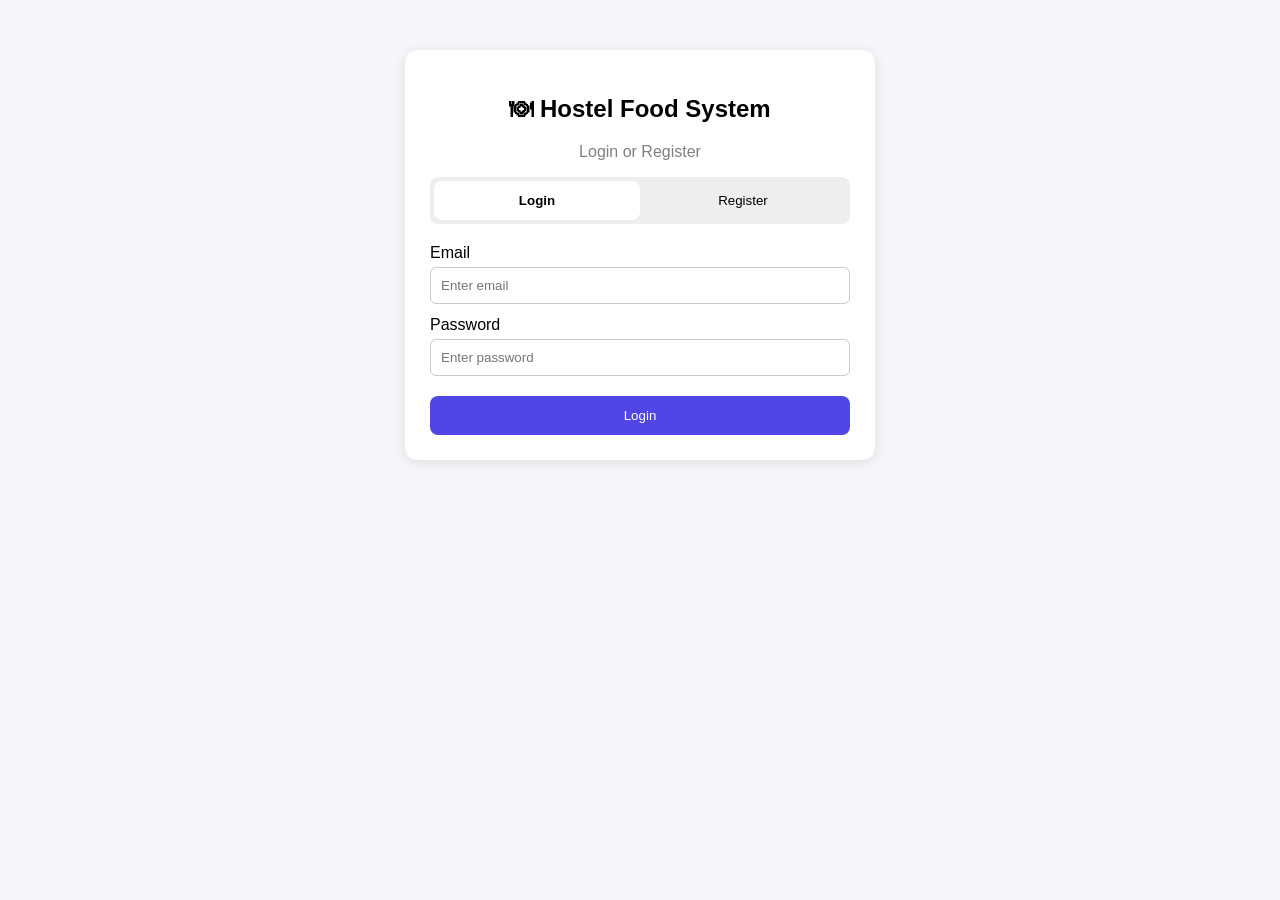
<file: src/main/resources/static/login.html>
<!DOCTYPE html>
<html lang="en">
<head>
    <meta charset="UTF-8">
    <meta name="viewport"
          content="width=device-width,
                   initial-scale=1.0">

    <title>Student Login</title>

    <style>

        body {
            font-family: Arial, sans-serif;
            background: #f4f6f9;
            margin: 0;
            padding: 0;
        }

        .auth-container {
            max-width: 420px;
            margin: 50px auto;
            background: white;
            padding: 25px;
            border-radius: 12px;
            box-shadow:
                    0 2px 12px
                    rgba(0,0,0,0.1);
        }

        h2 {
            text-align: center;
        }

        p {
            text-align: center;
            color: gray;
        }

        .auth-tabs {
            display: flex;
            margin-bottom: 20px;
            background: #eee;
            border-radius: 8px;
            padding: 4px;
        }

        .auth-tab {
            flex: 1;
            padding: 12px;
            border: none;
            cursor: pointer;
            background: transparent;
            border-radius: 8px;
        }

        .auth-tab.active {
            background: white;
            font-weight: bold;
        }

        .auth-form {
            display: none;
        }

        .auth-form.active {
            display: block;
        }

        label {
            display: block;
            margin-top: 12px;
        }

        input {
            width: 100%;
            padding: 10px;
            margin-top: 5px;
            border-radius: 6px;
            border: 1px solid #ccc;
            box-sizing: border-box;
        }

        button.submit-btn {
            width: 100%;
            padding: 12px;
            margin-top: 20px;
            border: none;
            background: #4f46e5;
            color: white;
            border-radius: 8px;
            cursor: pointer;
        }

        .message {
            margin-top: 15px;
            padding: 10px;
            border-radius: 8px;
        }

        .success {
            background: #d4edda;
            color: #155724;
        }

        .error {
            background: #f8d7da;
            color: #721c24;
        }

        .hidden {
            display: none;
        }

    </style>
</head>

<body>

<div class="auth-container">

    <h2>🍽 Hostel Food System</h2>
    <p>Login or Register</p>

    <div class="auth-tabs">

        <button class="auth-tab active"
                id="loginTab"
                onclick="showTab('login')">

            Login
        </button>

        <button class="auth-tab"
                id="registerTab"
                onclick="showTab('register')">

            Register
        </button>

    </div>

    <!-- LOGIN -->

    <div class="auth-form active"
         id="loginForm">

        <label>Email</label>

        <input type="email"
               id="loginEmail"
               placeholder="Enter email">

        <label>Password</label>

        <input type="password"
               id="loginPassword"
               placeholder="Enter password">

        <button class="submit-btn"
                onclick="handleLogin()">

            Login
        </button>

        <div id="loginMessage"
             class="message hidden">
        </div>

    </div>

    <!-- REGISTER -->

    <div class="auth-form"
         id="registerForm">

        <label>Student Name</label>

        <input type="text"
               id="regName"
               placeholder="Enter full name">

        <label>Email</label>

        <input type="email"
               id="regEmail"
               placeholder="Enter email">

        <label>Password</label>

        <input type="password"
               id="regPassword"
               placeholder="Enter password">

        <label>Room Number</label>

        <input type="text"
               id="regRoom"
               placeholder="A-101">

        <label>Phone</label>

        <input type="text"
               id="regPhone"
               placeholder="9876543210">

        <button class="submit-btn"
                onclick="handleRegister()">

            Register
        </button>

        <div id="registerMessage"
             class="message hidden">
        </div>

    </div>

</div>

<script>

    const API =
        "https://hostel-food-review-production.up.railway.app/students";

    function showTab(tab) {

        document
            .getElementById("loginForm")
            .classList.remove("active");

        document
            .getElementById("registerForm")
            .classList.remove("active");

        document
            .getElementById("loginTab")
            .classList.remove("active");

        document
            .getElementById("registerTab")
            .classList.remove("active");

        document
            .getElementById(tab + "Form")
            .classList.add("active");

        document
            .getElementById(tab + "Tab")
            .classList.add("active");
    }

    async function handleRegister() {

        const studentName =
            document
                .getElementById("regName")
                .value.trim();

        const email =
            document
                .getElementById("regEmail")
                .value.trim();

        const password =
            document
                .getElementById("regPassword")
                .value;

        const roomNumber =
            document
                .getElementById("regRoom")
                .value.trim();

        const phone =
            document
                .getElementById("regPhone")
                .value.trim();

        const response =
            await fetch(
                `${API}/register`,
                {
                    method: "POST",
                    headers: {
                        "Content-Type":
                            "application/json"
                    },
                    body: JSON.stringify({
                        studentName,
                        email,
                        password,
                        roomNumber,
                        phone
                    })
                }
            );

        const data =
            await response.json();

        showMessage(
            "registerMessage",
            data.message,
            data.success
        );
    }

    async function handleLogin() {

        const email =
            document
                .getElementById("loginEmail")
                .value.trim();

        const password =
            document
                .getElementById("loginPassword")
                .value;

        const response =
            await fetch(
                `${API}/login`,
                {
                    method: "POST",
                    headers: {
                        "Content-Type":
                            "application/json"
                    },
                    body: JSON.stringify({
                        email,
                        password
                    })
                }
            );

        const data =
            await response.json();

        showMessage(
            "loginMessage",
            data.message,
            data.success
        );

        if (data.success) {

            localStorage.setItem(
                "studentId",
                data.studentId
            );

            localStorage.setItem(
                "studentName",
                data.studentName
            );

            localStorage.setItem(
                "studentEmail",
                data.email
            );

            setTimeout(() => {

                window.location.href =
                    "index.html";

            }, 1000);
        }
    }

    function showMessage(
        id,
        message,
        success
    ) {

        const element =
            document.getElementById(id);

        element.innerText =
            message;

        element.className =
            success
                ? "message success"
                : "message error";

        setTimeout(() => {

            element.className =
                "message hidden";

        }, 4000);
    }

</script>

</body>
</html>
</file>
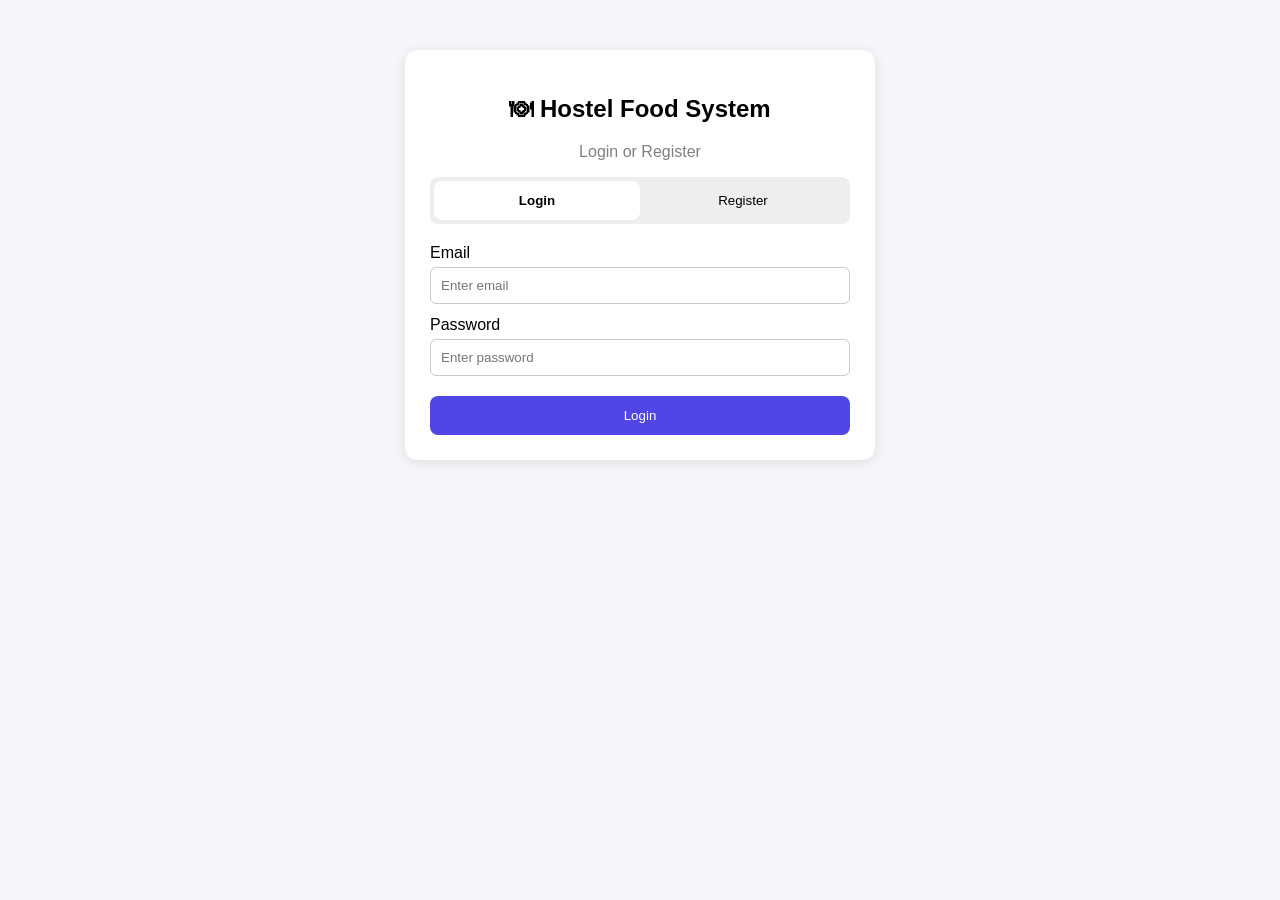
<file: src/main/resources/static/menu.html>
<!DOCTYPE html>
<html lang="en">
<head>
    <meta charset="UTF-8">

    <meta name="viewport"
          content="width=device-width,
          initial-scale=1.0">

    <title>Today's Food Menu</title>

    <style>

        *{
            box-sizing:border-box;
            margin:0;
            padding:0;
        }

        body{
            font-family:Arial,sans-serif;
            background:#f4f6f9;
        }

        header{
            background:#4f46e5;
            color:white;
            text-align:center;
            padding:30px;
        }

        .date-display{
            opacity:0.9;
            margin-top:8px;
            font-size:1rem;
        }

        .container{
            width:90%;
            max-width:1200px;
            margin:30px auto;
        }

        .card{
            background:white;
            border-radius:15px;
            padding:20px;
            box-shadow:
                    0 4px 15px
                    rgba(0,0,0,0.08);
            margin-bottom:20px;
        }

        .week-nav{
            display:flex;
            justify-content:center;
            gap:10px;
            flex-wrap:wrap;
        }

        .week-btn{
            padding:10px 15px;
            border:2px solid #ddd;
            background:white;
            border-radius:10px;
            cursor:pointer;
            transition:0.2s;
        }

        .week-btn:hover,
        .week-btn.active{
            background:#4f46e5;
            color:white;
            border-color:#4f46e5;
        }

        .meal-grid{
            display:grid;
            grid-template-columns:
                    repeat(
                            auto-fit,
                            minmax(260px,1fr)
                    );
            gap:20px;
        }

        .meal-card{
            background:white;
            border-radius:18px;
            padding:25px;
            box-shadow:
                    0 4px 20px
                    rgba(0,0,0,0.08);
            border-top:5px solid;
        }

        .breakfast{
            border-color:#f59e0b;
        }

        .lunch{
            border-color:#10b981;
        }

        .snacks{
            border-color:#f43f5e;
        }

        .dinner{
            border-color:#6366f1;
        }

        .special{
            background:#fff0f8;
        }

        .meal-emoji{
            font-size:2rem;
            margin-bottom:10px;
        }

        .meal-title{
            font-size:1.2rem;
            font-weight:bold;
            margin-bottom:10px;
        }

        .meal-desc{
            color:#777;
            margin-bottom:15px;
        }

        .meal-items{
            list-style:none;
        }

        .meal-items li{
            padding:8px 0;
            border-bottom:1px solid #eee;
        }

        .meal-items li:last-child{
            border-bottom:none;
        }

        .special-badge{
            background:#ec4899;
            color:white;
            font-size:0.75rem;
            padding:4px 8px;
            border-radius:20px;
            margin-left:8px;
        }

        .loading,
        .no-menu{
            text-align:center;
            padding:40px;
            color:#777;
        }

        .nav-links{
            text-align:center;
            margin-top:25px;
        }

        .nav-links a{
            margin:0 15px;
            text-decoration:none;
            color:#4f46e5;
            font-weight:bold;
        }

    </style>

</head>

<body>

<header>

    <h1>
        🍽 Today's Food Menu
    </h1>

    <p class="date-display"
       id="todayDate">
    </p>

</header>

<div class="container">

    <div class="card">

        <h2 style="margin-bottom:20px;">
            📅 Select Day
        </h2>

        <div class="week-nav"
             id="weekNav">
        </div>

    </div>

    <div id="menuContainer">

        <p class="loading">
            ⏳ Loading today's menu...
        </p>

    </div>

    <div class="nav-links">

        <a href="index.html">
            Home
        </a>

        <a href="attendance.html">
            Attendance
        </a>

        <a href="login.html">
            Login
        </a>

    </div>

</div>

<script>
    const studentId = localStorage.getItem("studentId");

    if (!studentId) {
        alert("Please login first");
        window.location.href = "login.html";
    }
    const MENU_API =
        "https://hostel-food-review-production.up.railway.app/menu";

    const MEAL_CONFIG = {

        BREAKFAST:{
            emoji:"🌅",
            color:"breakfast",
            time:"7:00 AM - 9:00 AM"
        },

        LUNCH:{
            emoji:"☀️",
            color:"lunch",
            time:"12:00 PM - 2:00 PM"
        },

        SNACKS:{
            emoji:"🫖",
            color:"snacks",
            time:"4:00 PM - 5:30 PM"
        },

        DINNER:{
            emoji:"🌙",
            color:"dinner",
            time:"7:30 PM - 9:30 PM"
        }
    };

    function showDate(){

        const today =
            new Date();

        document
            .getElementById(
                "todayDate"
            )
            .innerText =
            today.toLocaleDateString(
                "en-IN",
                {
                    weekday:"long",
                    year:"numeric",
                    month:"long",
                    day:"numeric"
                }
            );
    }

    function buildWeekNav(){

        const nav =
            document
                .getElementById(
                    "weekNav"
                );

        const today =
            new Date();

        let html = "";

        for(let i=0;i<7;i++){

            const date =
                new Date(today);

            date.setDate(
                today.getDate()+i
            );

            const dateStr =
                date
                    .toISOString()
                    .split("T")[0];

            const label =
                i===0
                    ? "Today"
                    : i===1
                        ? "Tomorrow"
                        : date.toLocaleDateString(
                            "en-IN",
                            {
                                weekday:"short"
                            }
                        );

            html += `
                <button
                    class="week-btn
                    ${i===0
                ?"active":""
            }"

                    onclick="
                    loadMenuByDate(
                    '${dateStr}',
                    this
                    )">

                    ${label}

                </button>
            `;
        }

        nav.innerHTML =
            html;
    }

    async function loadTodayMenu(){

        try{

            const response =
                await fetch(
                    `${MENU_API}/today`
                );

            const data =
                await response.json();

            displayMenu(data);

        }catch(error){

            showError();
        }
    }

    async function loadMenuByDate(
        dateStr,
        btn
    ){

        document
            .querySelectorAll(
                ".week-btn"
            )
            .forEach(
                button =>
                    button
                        .classList
                        .remove(
                            "active"
                        )
            );

        btn.classList
            .add("active");

        try{

            const response =
                await fetch(
                    `${MENU_API}/date/${dateStr}`
                );

            const data =
                await response.json();

            displayMenu(data);

        }catch(error){

            showError();
        }
    }

    function displayMenu(
        menuItems
    ){

        const container =
            document
                .getElementById(
                    "menuContainer"
                );

        if(
            menuItems.length===0
        ){

            container.innerHTML=
                `
                <div class="card no-menu">
                    <h2>
                        No Menu Available
                    </h2>

                    <p>
                        Menu not added.
                    </p>
                </div>
                `;

            return;
        }

        const order =
            [
                "BREAKFAST",
                "LUNCH",
                "SNACKS",
                "DINNER"
            ];

        menuItems.sort(
            (a,b)=>

                order.indexOf(
                    a.mealType
                )
                -
                order.indexOf(
                    b.mealType
                )
        );

        let html =
            `
            <div
            class="meal-grid">
            `;

        menuItems.forEach(
            meal=>{

                const config =
                    MEAL_CONFIG[
                        meal.mealType
                        ];

                const items =
                    meal.items
                        .split(",")

                        .map(item=>
                            `
                    <li>
                        🔸
                        ${item.trim()}
                    </li>
                    `
                        )
                        .join("");

                html += `
                <div
                class="
                meal-card
                ${config.color}
                ${meal.special
                    ?"special":""
                }">

                    <div
                    class="meal-emoji">
                        ${config.emoji}
                    </div>

                    <div
                    class="meal-title">

                        ${meal.mealType}

                        ${
                    meal.special
                        ?
                        `<span class=
                        "special-badge">
                        ⭐ Special
                        </span>`
                        :
                        ""
                }

                    </div>

                    <div
                    class="meal-desc">

                        🕐
                        ${config.time}

                    </div>

                    <ul
                    class=
                    "meal-items">

                        ${items}

                    </ul>

                </div>
            `;
            });

        html += "</div>";

        container.innerHTML =
            html;
    }

    function showError(){

        document
            .getElementById(
                "menuContainer"
            )
            .innerHTML =
            `
            <div class=
            "card no-menu">

                <h2>
                Could not load menu
                </h2>

            </div>
            `;
    }

    window.onload =
        function(){

            const studentId =
                localStorage.getItem(
                    "studentId"
                );

            if(!studentId){

                alert(
                    "Please login first!"
                );

                window.location.href =
                    "login.html";

                return;
            }

            showDate();

            buildWeekNav();

            loadTodayMenu();
        };

</script>

</body>
</html>
</file>
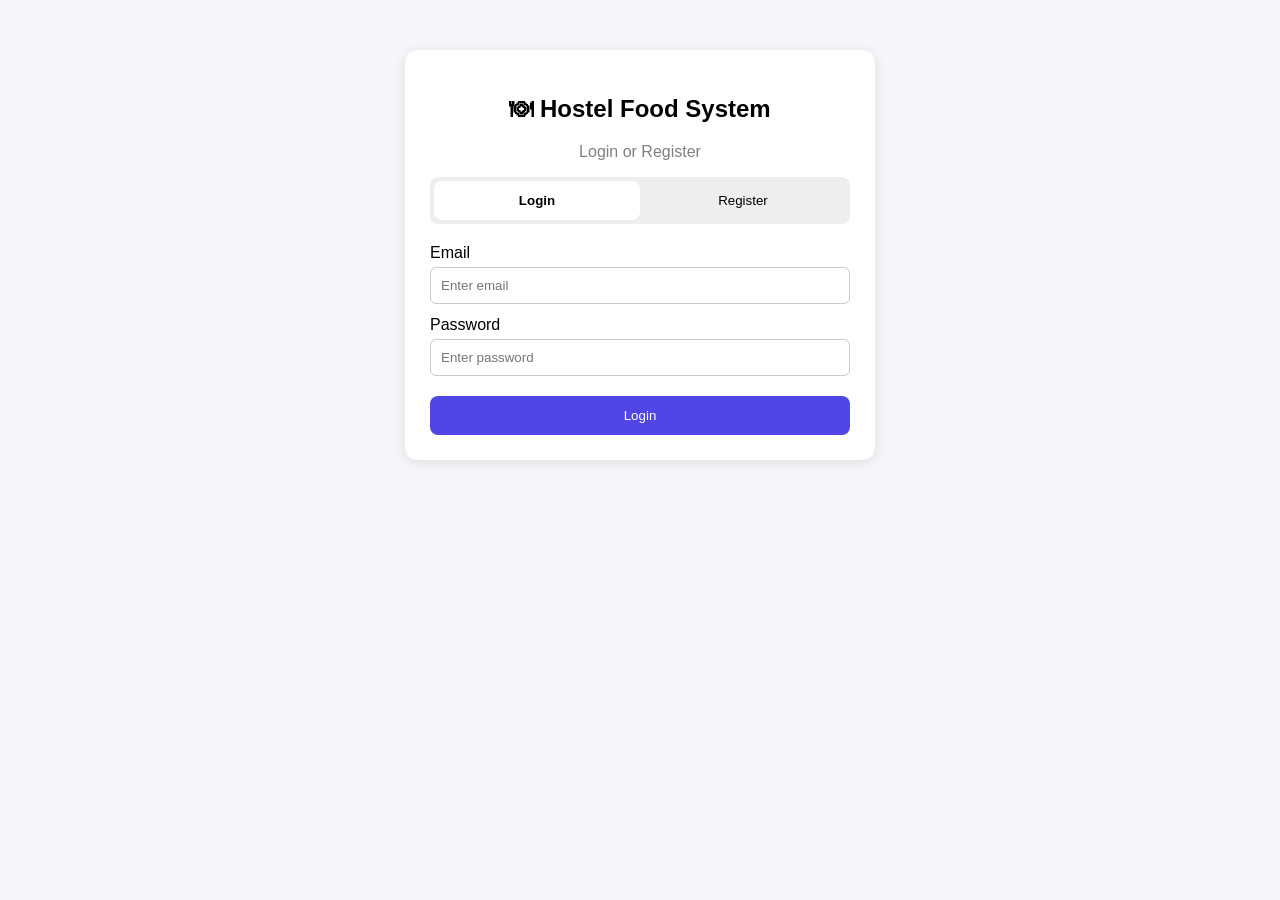
<file: src/main/resources/static/reviews.html>
<!DOCTYPE html>
<html lang="en">
<head>
    <meta charset="UTF-8">
    <meta name="viewport"
          content="width=device-width, initial-scale=1.0">
    <title>Food Reviews</title>
    <link rel="stylesheet" href="css/style.css">
</head>
<body>

<!-- NAV -->
<nav class="main-nav">
    <a href="index.html"    class="nav-link">🏠 Home</a>
    <a href="menu.html"     class="nav-link">🍽️ Menu</a>
    <a href="reviews.html"  class="nav-link active">
        📋 Reviews
    </a>
    <a href="attendance.html" class="nav-link">
        ✅ Attendance
    </a>
    <a href="dashboard.html" class="nav-link">
        📊 My Dashboard
    </a>
    <a href="admin.html"    class="nav-link">👑 Admin</a>
    <a href="login.html"    class="nav-link"
       id="navLoginBtn">🔑 Login</a>
</nav>

<!-- HEADER -->
<header class="header">
    <div class="header-content">
        <h1>📋 Food Reviews</h1>
        <p>Share your honest feedback about meals</p>
    </div>
</header>

<div class="container">

    <!-- SUBMIT REVIEW FORM -->
    <section class="card">
        <h2>📝 Submit a Review</h2>

        <div class="form-group">
            <label>Your Name</label>
            <input type="text" id="studentName"
                   placeholder="Enter your name"/>
        </div>
        <div class="form-group">
            <label>Food Item</label>
            <input type="text" id="foodItem"
                   placeholder="e.g. Dal Rice, Roti Sabzi"/>
        </div>
        <div class="form-group">
            <label>Rating</label>
            <select id="rating">
                <option value="">-- Select Rating --</option>
                <option value="5">⭐⭐⭐⭐⭐ Excellent</option>
                <option value="4">⭐⭐⭐⭐ Good</option>
                <option value="3">⭐⭐⭐ Average</option>
                <option value="2">⭐⭐ Poor</option>
                <option value="1">⭐ Very Poor</option>
            </select>
        </div>
        <div class="form-group">
            <label>Comment</label>
            <textarea id="comment" rows="4"
                      placeholder="Write your honest feedback...">
            </textarea>
        </div>

        <button class="btn-submit"
                onclick="submitReview()">
            Submit Review
        </button>
        <div id="message" class="message hidden"></div>
    </section>

    <!-- ALL REVIEWS -->
    <section class="card">
        <div class="reviews-header">
            <h2>💬 All Reviews</h2>
            <button class="btn-refresh"
                    onclick="loadReviews()">
                🔄 Refresh
            </button>
        </div>
        <div id="reviewsList">
            <p class="loading">Loading reviews...</p>
        </div>
    </section>

</div>

<script>
    const studentId = localStorage.getItem("studentId");

    if (!studentId) {
        alert("Please login first");
        window.location.href = "login.html";
    }
    const REVIEW_API = "https://hostel-food-review-production.up.railway.app/reviews";

    // Load all reviews
    async function loadReviews() {

        const reviewsList =
            document.getElementById("reviewsList");

        try {

            const response =
                await fetch(REVIEW_API);

            const reviews =
                await response.json();

            if(reviews.length === 0) {

                reviewsList.innerHTML =
                    "<p>No reviews available.</p>";

                return;
            }

            let html = "";

            reviews.forEach(review => {

                const stars =
                    "⭐".repeat(review.rating);

                html += `
                <div style="
                    background:white;
                    padding:15px;
                    margin-bottom:10px;
                    border-radius:10px;
                    border:1px solid #ddd;">

                    <h4>
                        🍛 ${review.foodName}
                    </h4>

                    <p>
                        👤 ${review.studentName}
                    </p>

                    <p>${stars}</p>

                    <p>
                        ${review.comment}
                    </p>
                </div>
            `;
            });

            reviewsList.innerHTML = html;

        } catch(error) {

            reviewsList.innerHTML =
                "<p>❌ Error loading reviews.</p>";

            console.error(error);
        }
    }


    // Submit review
    async function submitReview() {

        const studentName =
            document.getElementById(
                "studentName"
            ).value;

        const foodName =
            document.getElementById(
                "foodItem"
            ).value;

        const rating =
            document.getElementById(
                "rating"
            ).value;

        const comment =
            document.getElementById(
                "comment"
            ).value;

        if(
            !studentName ||
            !foodName ||
            !rating
        ) {

            alert(
                "Please fill all fields."
            );

            return;
        }

        const review = {

            studentName:
            studentName,

            foodName:
            foodName,

            rating:
                parseInt(rating),

            comment:
            comment
        };

        try {

            const response =
                await fetch(
                    REVIEW_API,
                    {
                        method: "POST",
                        headers: {
                            "Content-Type":
                                "application/json"
                        },
                        body:
                            JSON.stringify(review)
                    }
                );

            if(response.ok) {

                alert(
                    "✅ Review submitted!"
                );

                document.getElementById(
                    "foodItem"
                ).value = "";

                document.getElementById(
                    "rating"
                ).value = "";

                document.getElementById(
                    "comment"
                ).value = "";

                loadReviews();

            } else {

                alert(
                    "❌ Failed to submit review."
                );
            }

        } catch(error) {

            console.error(error);

            alert(
                "❌ Error submitting review."
            );
        }
    }


    // Auto load
    window.onload = function() {

        const name =
            localStorage.getItem(
                "studentName"
            );

        if(name) {

            document.getElementById(
                "studentName"
            ).value = name;
        }

        loadReviews();
    };

</script>
</body>
</html>
</file>
<file: src/main/resources/static/css/style.css>
/* ===== SHARED NAVIGATION ===== */
.main-nav {
    background: white;
    padding: 12px 20px;
    box-shadow: 0 2px 10px rgba(0,0,0,0.08);
    display: flex;
    justify-content: center;
    align-items: center;
    gap: 8px;
    flex-wrap: wrap;
    position: sticky;
    top: 0;
    z-index: 50;
}

.nav-link {
    color: #555;
    text-decoration: none;
    font-weight: 600;
    padding: 8px 16px;
    border-radius: 8px;
    font-size: 0.9rem;
    transition: all 0.2s;
    display: flex;
    align-items: center;
    gap: 5px;
}

.nav-link:hover {
    background: #f0f0ff;
    color: #667eea;
}

.nav-link.active {
    background: #f0f0ff;
    color: #667eea;
}

.nav-user {
    margin-left: auto;
    font-size: 0.85rem;
    color: #667eea;
    font-weight: 600;
    padding: 6px 12px;
    background: #f0f0ff;
    border-radius: 20px;
}

/* ===== HERO SECTION ===== */
.hero {
    background: linear-gradient(
            135deg, #667eea 0%, #764ba2 100%
    );
    color: white;
    padding: 50px 20px;
    text-align: center;
}

.hero h1 {
    font-size: 2.5rem;
    margin-bottom: 10px;
}

.hero p {
    font-size: 1.1rem;
    opacity: 0.9;
    margin-bottom: 25px;
}

.hero-buttons {
    display: flex;
    gap: 15px;
    justify-content: center;
    flex-wrap: wrap;
}

.btn-hero {
    padding: 12px 28px;
    border-radius: 30px;
    font-size: 1rem;
    font-weight: 700;
    cursor: pointer;
    border: none;
    transition: transform 0.2s, opacity 0.2s;
    text-decoration: none;
    display: inline-block;
}

.btn-hero:hover {
    transform: translateY(-2px);
    opacity: 0.9;
}

.btn-hero.white {
    background: white;
    color: #667eea;
}

.btn-hero.outline {
    background: transparent;
    color: white;
    border: 2px solid white;
}

/* ===== FEATURE CARDS ===== */
.features-grid {
    display: grid;
    grid-template-columns:
        repeat(auto-fit, minmax(220px, 1fr));
    gap: 20px;
}

.feature-card {
    background: white;
    border-radius: 14px;
    padding: 25px;
    text-align: center;
    box-shadow: 0 4px 20px rgba(0,0,0,0.07);
    transition: transform 0.2s;
    text-decoration: none;
    color: inherit;
    display: block;
}

.feature-card:hover {
    transform: translateY(-5px);
    box-shadow: 0 8px 30px rgba(0,0,0,0.12);
}

.feature-icon {
    font-size: 2.8rem;
    margin-bottom: 12px;
}

.feature-title {
    font-size: 1.1rem;
    font-weight: 700;
    color: #333;
    margin-bottom: 8px;
}

.feature-desc {
    font-size: 0.85rem;
    color: #888;
    line-height: 1.5;
}

/* ===== RATING DISPLAY ===== */
.rating-row {
    display: flex;
    align-items: center;
    justify-content: space-between;
    padding: 12px 0;
    border-bottom: 1px solid #f0f4f8;
}

.rating-row:last-child {
    border-bottom: none;
}

.rating-food-name {
    font-weight: 600;
    color: #333;
    font-size: 0.95rem;
}

.rating-bar-container {
    flex: 1;
    margin: 0 15px;
    background: #f0f4f8;
    border-radius: 10px;
    height: 8px;
    overflow: hidden;
}

.rating-bar-fill {
    height: 100%;
    border-radius: 10px;
    background: linear-gradient(
            90deg, #667eea, #764ba2
    );
    transition: width 0.8s ease;
}

.rating-count {
    font-size: 0.8rem;
    color: #888;
    min-width: 60px;
    text-align: right;
}
</file>
